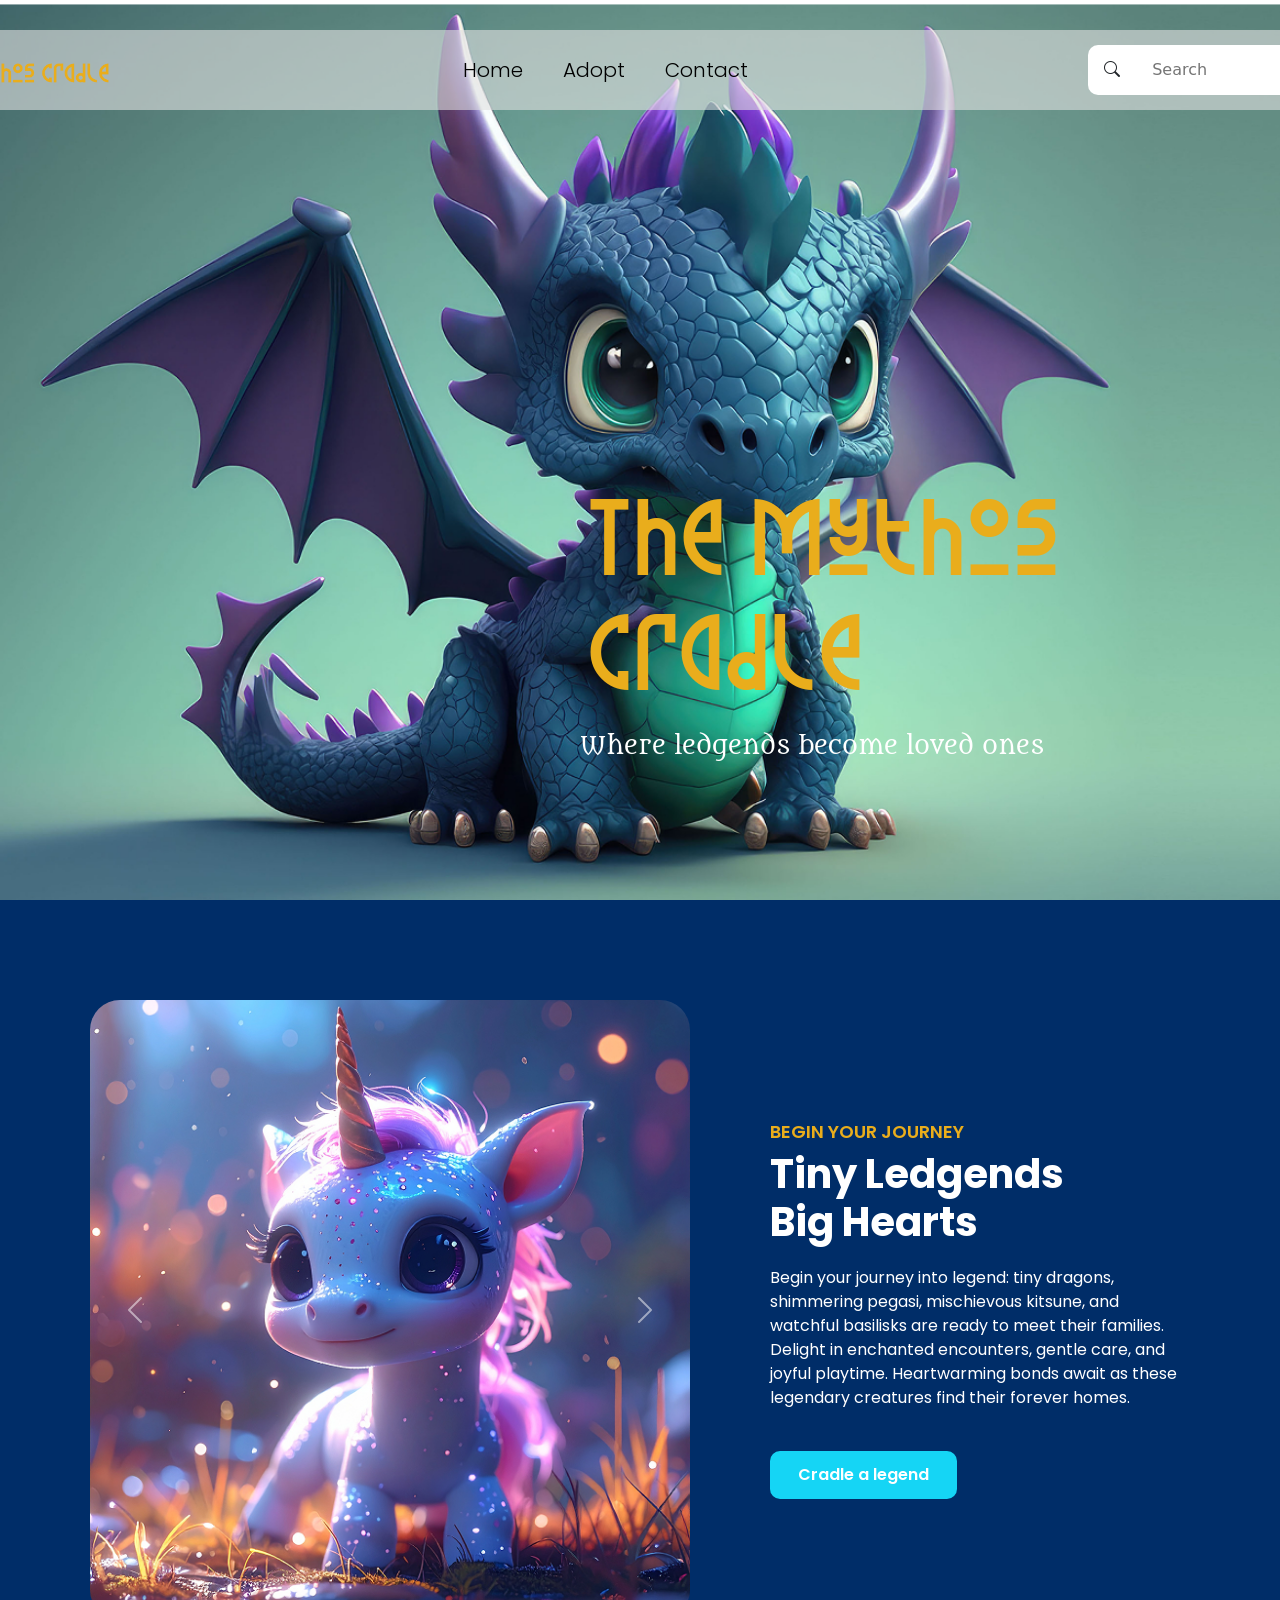
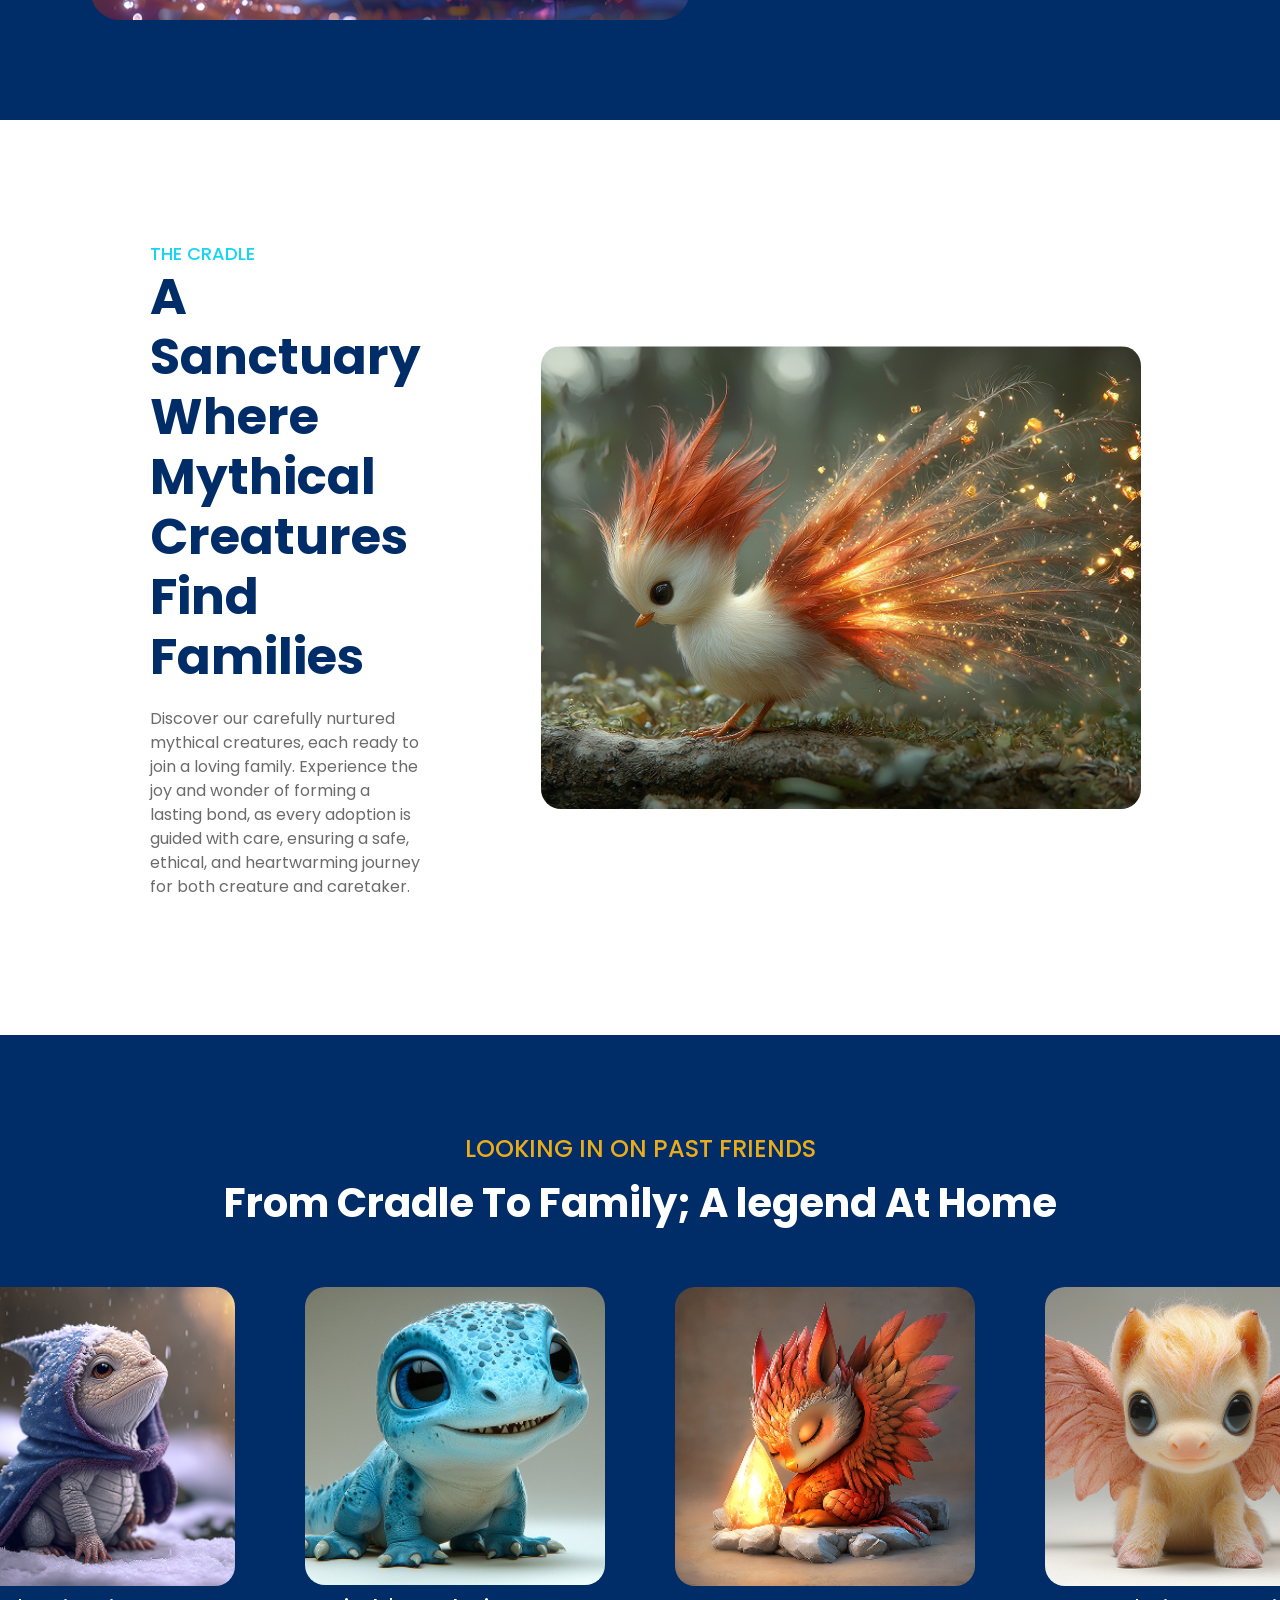
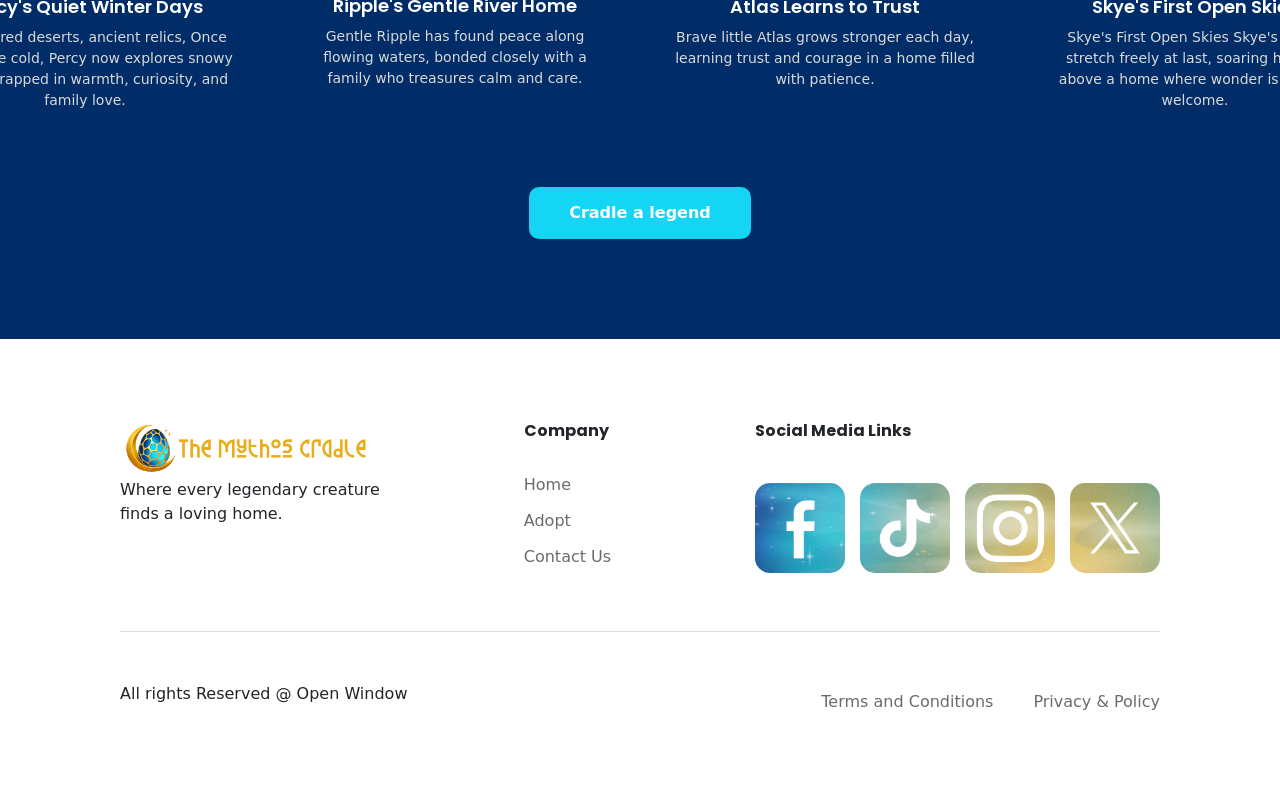
<file: index.html>
<!DOCTYPE html>
<html lang="en">
<head>
    <meta charset="UTF-8">
    <meta http-equiv="X-UA-Compatible" content="IE-edge">
    <meta name="viewport" content="width-device-width, initial-scale-1.0">
    <meta name="keywords" content="template, initial setup, html, css, links, futureUse ">
    <meta name="author" content="Danya van Meyeren 261140">

    <title>HTML Template</title>

    <link rel="stylesheet" href="css/main.css">

<link rel="preconnect" href="https://fonts.googleapis.com">
<link rel="preconnect" href="https://fonts.gstatic.com" crossorigin>
<link href="https://fonts.googleapis.com/css2?family=Montserrat:ital,wght@0,100..900;1,100..900&family=Poppins:ital,wght@0,100;0,200;0,300;0,400;0,500;0,600;0,700;0,800;0,900;1,100;1,200;1,300;1,400;1,500;1,600;1,700;1,800;1,900&display=swap" rel="stylesheet">
<link rel="preconnect" href="https://fonts.googleapis.com">
<link rel="preconnect" href="https://fonts.gstatic.com" crossorigin>
<link href="https://fonts.googleapis.com/css2?family=Metamorphous&display=swap" rel="stylesheet">

<link href="https://cdn.jsdelivr.net/npm/bootstrap@5.3.3/dist/css/bootstrap.min.css" rel="stylesheet">

<link rel="stylesheet" href="https://cdn.jsdelivr.net/npm/bootstrap-icons@1.11.3/font/bootstrap-icons.min.css">

</head>
<body>

    <header>
        <nav class="mainNavbar">
            <div class="logo">
                <img src="assets/img/img/logo.png" alt="The Mythos Cradle">
            </div>
            <div class="mainNavLinks">
                <a href="#">Home</a>
                <a href="pages/about.html">Adopt</a>
                <a href="pages/contact.html">Contact</a>
            </div>
        
            <div class="mainSearchBar">
                <i class="bi bi-search"></i>
                <input type="text" id="searchInput" placeholder="Search">

                <div id="basketButton" class="basket" data-bs-toggle="modal" data-bs-toggle="#cartModal">
                    <i class="bi bi-basket3"></i>
                    <span id="cartCount">0</span>
                </div>
            </div>
        </nav>
    </header>

    <section class="hero">
        <div class="heroText">
            <h1>The Mythos Cradle</h1>
            <p>Where ledgends become loved ones</p>
        </div>
    </section>

    <section class="journey">

        <div class="journeyImage">
            <div id="journeyCarousel" class="carousel slide" data-bs-ride="true">
                
                <div class="carousel-inner">
                    <div class="carousel-item active">
                        <img src="assets/img/img/imageSlider1.png"  alt="Img1">
                    </div>

                    <div class="carousel-item">
                        <img src="assets/img/img/adopt4.png" alt="Img2">
                    </div>

                    <div class="carousel-item">
                        <img src="assets/img/img/adopt3.png" alt="Img3">
                    </div>
                </div>

                <button class="carousel-control-prev" type="button" data-bs-target="#journeyCarousel" data-bs-slide="prev">
                    <span class="carousel-control-prev-icon" aria-hidden="true"></span><span class="visually-hidden">Previous</span>
                </button>

                <button class="carousel-control-next" type="button" data-bs-target="#journeyCarousel" data-bs-slide="next">
                    <span class="carousel-control-next-icon" aria-hidden="true"></span><span class="visually-hidden">Next</span>
                </button>
            </div>
        </div>
  
        <div class="journeyText">
            <h3>BEGIN YOUR JOURNEY</h3>
            <h2>Tiny Ledgends<br>Big Hearts</h2>
            <p>Begin your journey into legend: tiny dragons, shimmering pegasi, mischievous kitsune, and watchful basilisks are ready to meet their families. Delight in enchanted encounters, gentle care, and joyful playtime. Heartwarming bonds await as these legendary creatures find their forever homes.</p>

            <button class="cradleButton" id="cradleButton">
                Cradle a legend
            </button>
            
        </div>
    </section>

    <section class="sanctuary">
        <div class="sanctuaryText">
            <h4>THE CRADLE</h4>
            <h2>A Sanctuary Where Mythical Creatures Find Families</h2>
            <P>Discover our carefully nurtured mythical creatures, each ready to join a loving family. Experience the joy and wonder of forming a lasting bond, as every adoption is guided with care, ensuring a safe, ethical, and heartwarming journey for both creature and caretaker.</P>
        </div>
        <div class="sanctuaryImage">
            <img src="assets/img/img/homeImg1.png" alt="Mythical bird">
        </div>
    </section>

    <section class="story">
        <div class="storyHeader">
            <h4>LOOKING IN ON PAST FRIENDS</h4>
            <h2>From Cradle To Family; A legend At Home</h2>
        </div>

        <div class="storyCards">
            <div class="storyCard">
                <img src="assets/img/img/successImg1.png" alt="Img One">
                <h3>Percy's Quiet Winter Days</h3>
                <p>Explore red deserts, ancient relics, Once shy in the cold, Percy now explores snowy peaks wrapped in warmth, curiosity, and family love.</p>
            </div>

            <div class="storyCard">
                <img src="assets/img/img/successImg2.png" alt="Img Two">
                <h3>Ripple's Gentle River Home</h3>
                <p>Gentle Ripple has found peace along flowing waters, bonded closely with a family who treasures calm and care.</p>
            </div>

            <div class="storyCard">
                <img src="assets/img/img/successImg3.png" alt="Img Three">
                <h3>Atlas Learns to Trust</h3>
                <p>Brave little Atlas grows stronger each day, learning trust and courage in a home filled with patience.</p>
            </div>

            <div class="storyCard">
                <img src="assets/img/img/successImg4.png" alt="Img Four">
                <h3>Skye's First Open Skies</h3>
                <p>Skye's First Open Skies Skye's wings stretch freely at last, soaring happily above a home where wonder is always welcome.</p>
            </div>
        </div>

        <button class="legendButton" id="legendButton">
            Cradle a legend
        </button>
    </section>

    <footer class="mainFooter">
        <div class="footerTop">

            <div class="footerCenter">
                <img src="assets/img/img/logo.png" alt="logo">
                <p>Where every legendary creature<br>finds a loving home.</p>
            </div>

            <div class="footerCenter">
                <h3>Company</h3>
                <a href="#">Home</a>
                <a href="pages/about.html">Adopt</a>
                <a href="pages/contact.html">Contact Us</a>
            </div>

            <div class="footerRight">
                <h3>Social Media Links</h3>

                <div class="socialIcons">
                    <a href="https://www.facebook.com/theopenwindow/" target="_blank"><img src="assets/img/img/sm1.png"></a>
                    <a href="https://www.tiktok.com/@open_window_?is_from_webapp=1&sender_device=pc" target="_blank"><img src="assets/img/img/sm2.png"></a>
                    <a href="https://share.google/h3SC1bzwilrjQ0MOQ" target="_blank"><img src="assets/img/img/sm3.png"></a>
                    <a href="https://share.google/AF4pCIvGkzk5pntyE" target="_blank"><img src="assets/img/img/sm4.png"></a>
                </div>
            </div>
        </div>

        <div class="footerLine"></div>

        <div class="footerBottom">
            <p>All rights Reserved @ Open Window</p>

            <div class="footerLinks">
                <a href="#">Terms and Conditions</a>
                <a href="#">Privacy & Policy</a>
            </div>
        </div>
    </footer>

    <div class="modal fade" id="cartModal" tabindex="-1">
        <div class="modal-dialog modal-fullscreen">
            <div class="modal-content cartModalContent">


                <div class="modal-header">
                    <h1 class="modal-title">Chosen Companions</h1>
                    <button type="button" class="btn-close" data-bs-dismiss="modal"></button>
                </div>

                <div class="modal-body">
                    <div id="cartItems"></div>
                    <p id="cartTotal">Total: R 0.00</p>
                </div>
               
               
                <div class="modal-footer">
                    <button
                    type="button"
                    class="btn btn-secondary"
                    data-bs-dismiss="modal">
                    Continue Searching
                    </button>

                    <a href="../index.html">
                    <button class="btn btn-warning">
                    Finish Adoption
                    </button>
                    </a>
                    </div>
                </div>
            </div>
        </div>

    <script src="https://cdn.jsdelivr.net/npm/bootstrap@5.3.3/dist/js/bootstrap.bundle.min.js"></script>
    <script src="https://cdn.jsdelivr.net/npm/bootstrap@5.3.3/dist/js/bootstrap.bundle.min.js"></script>
    <script src="js/script.js"></script>
</body>
</html>
</file>
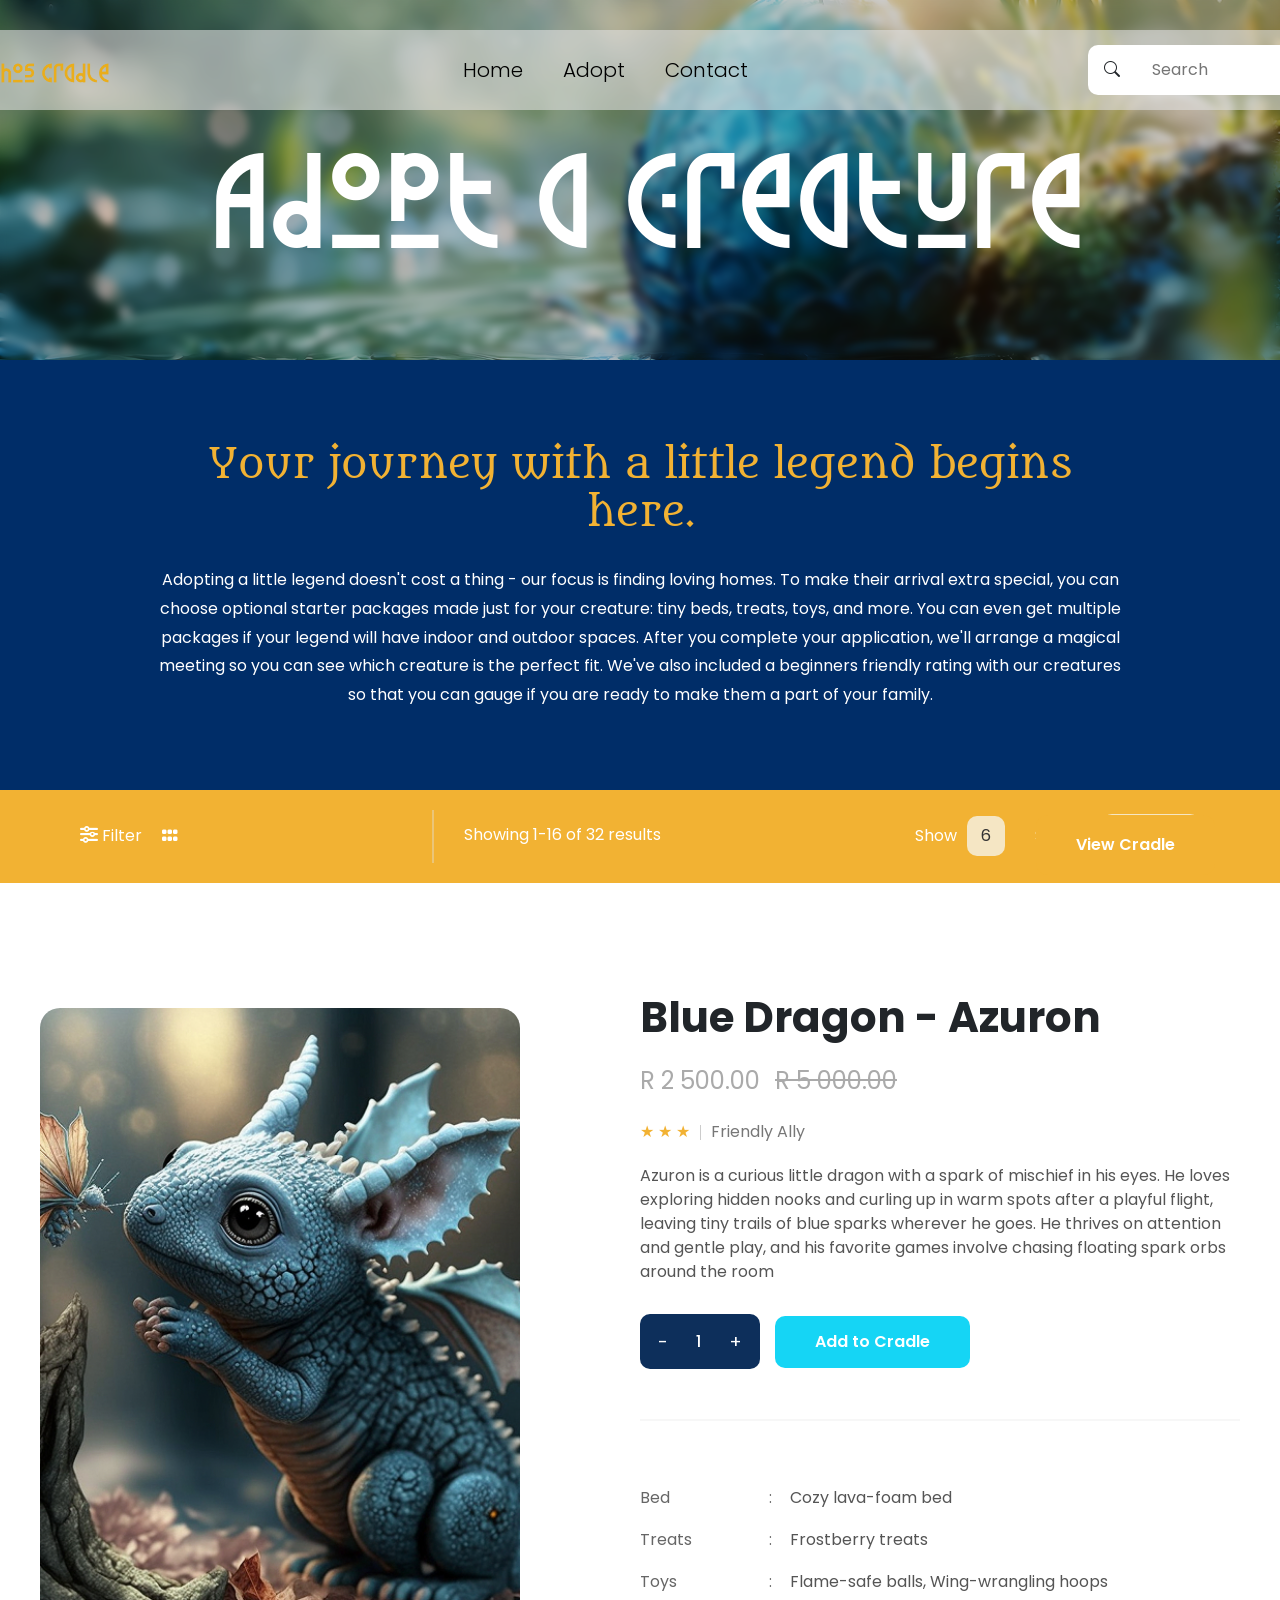
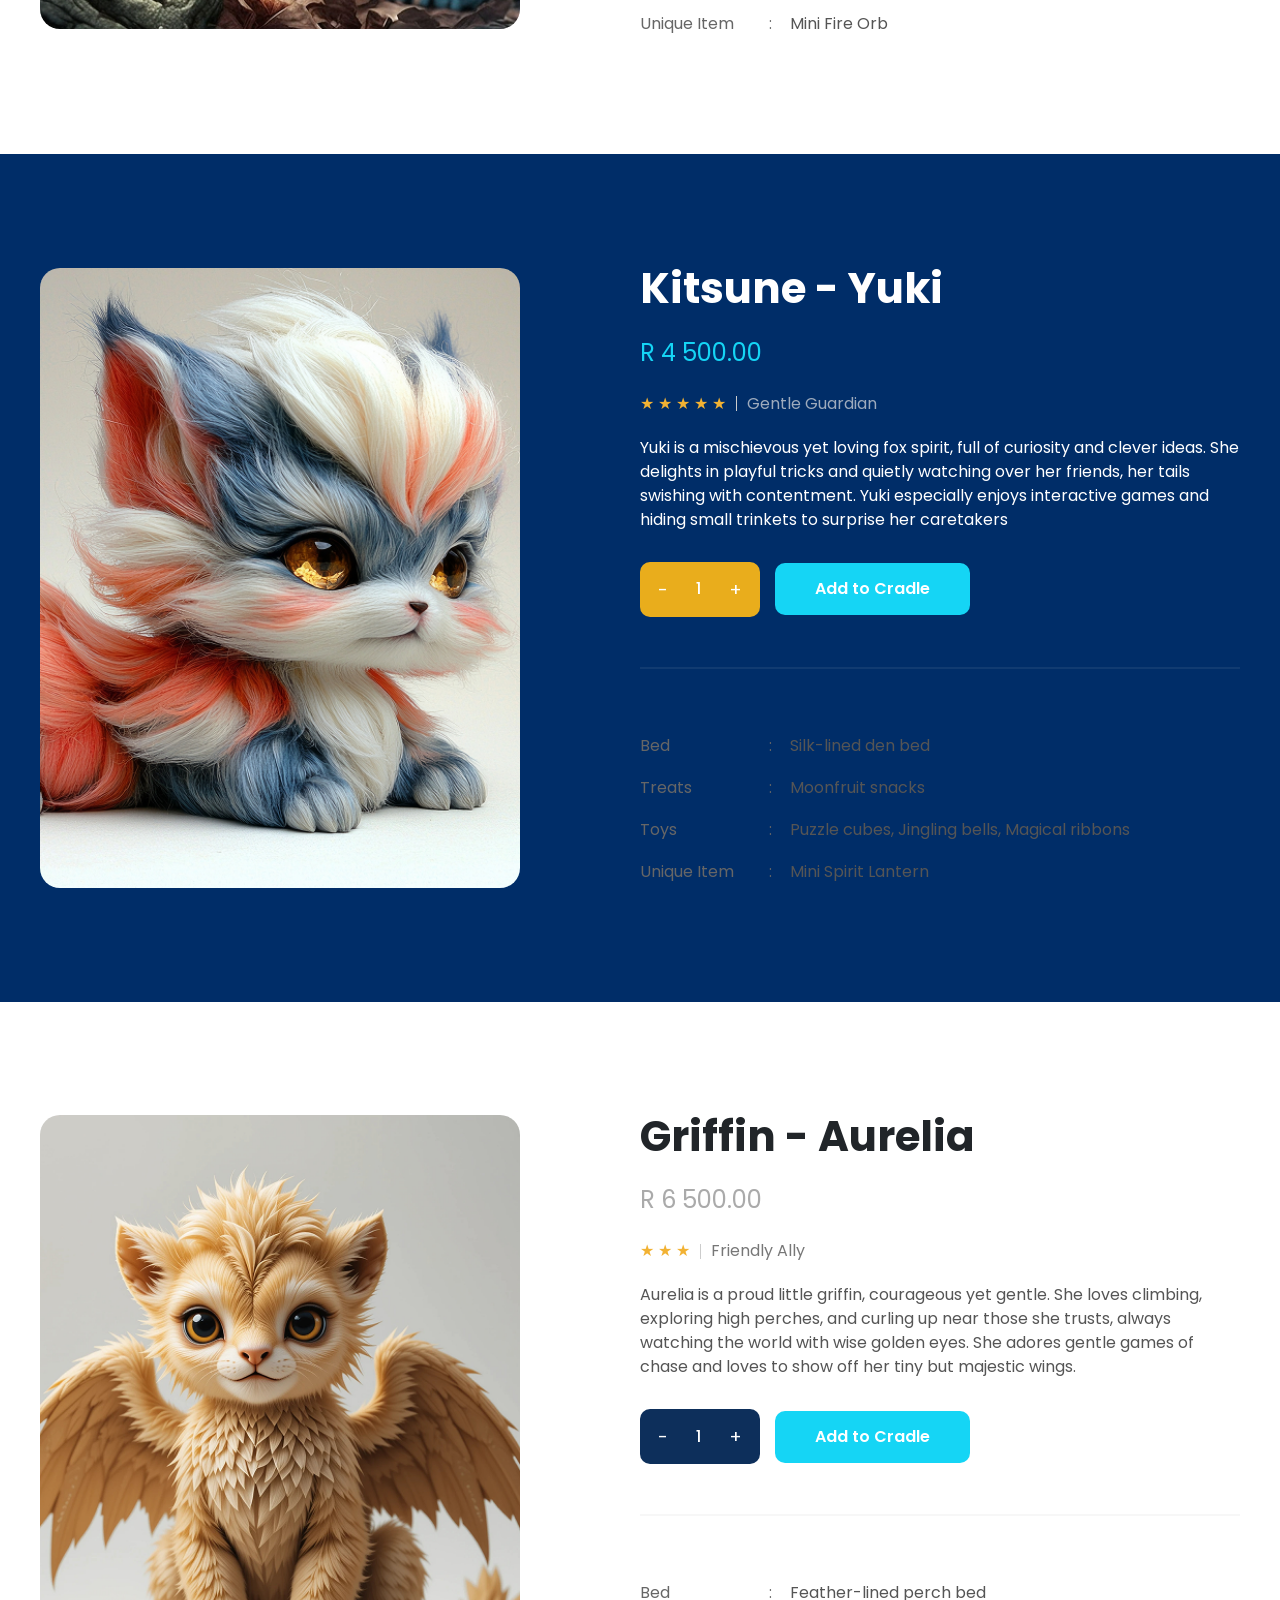
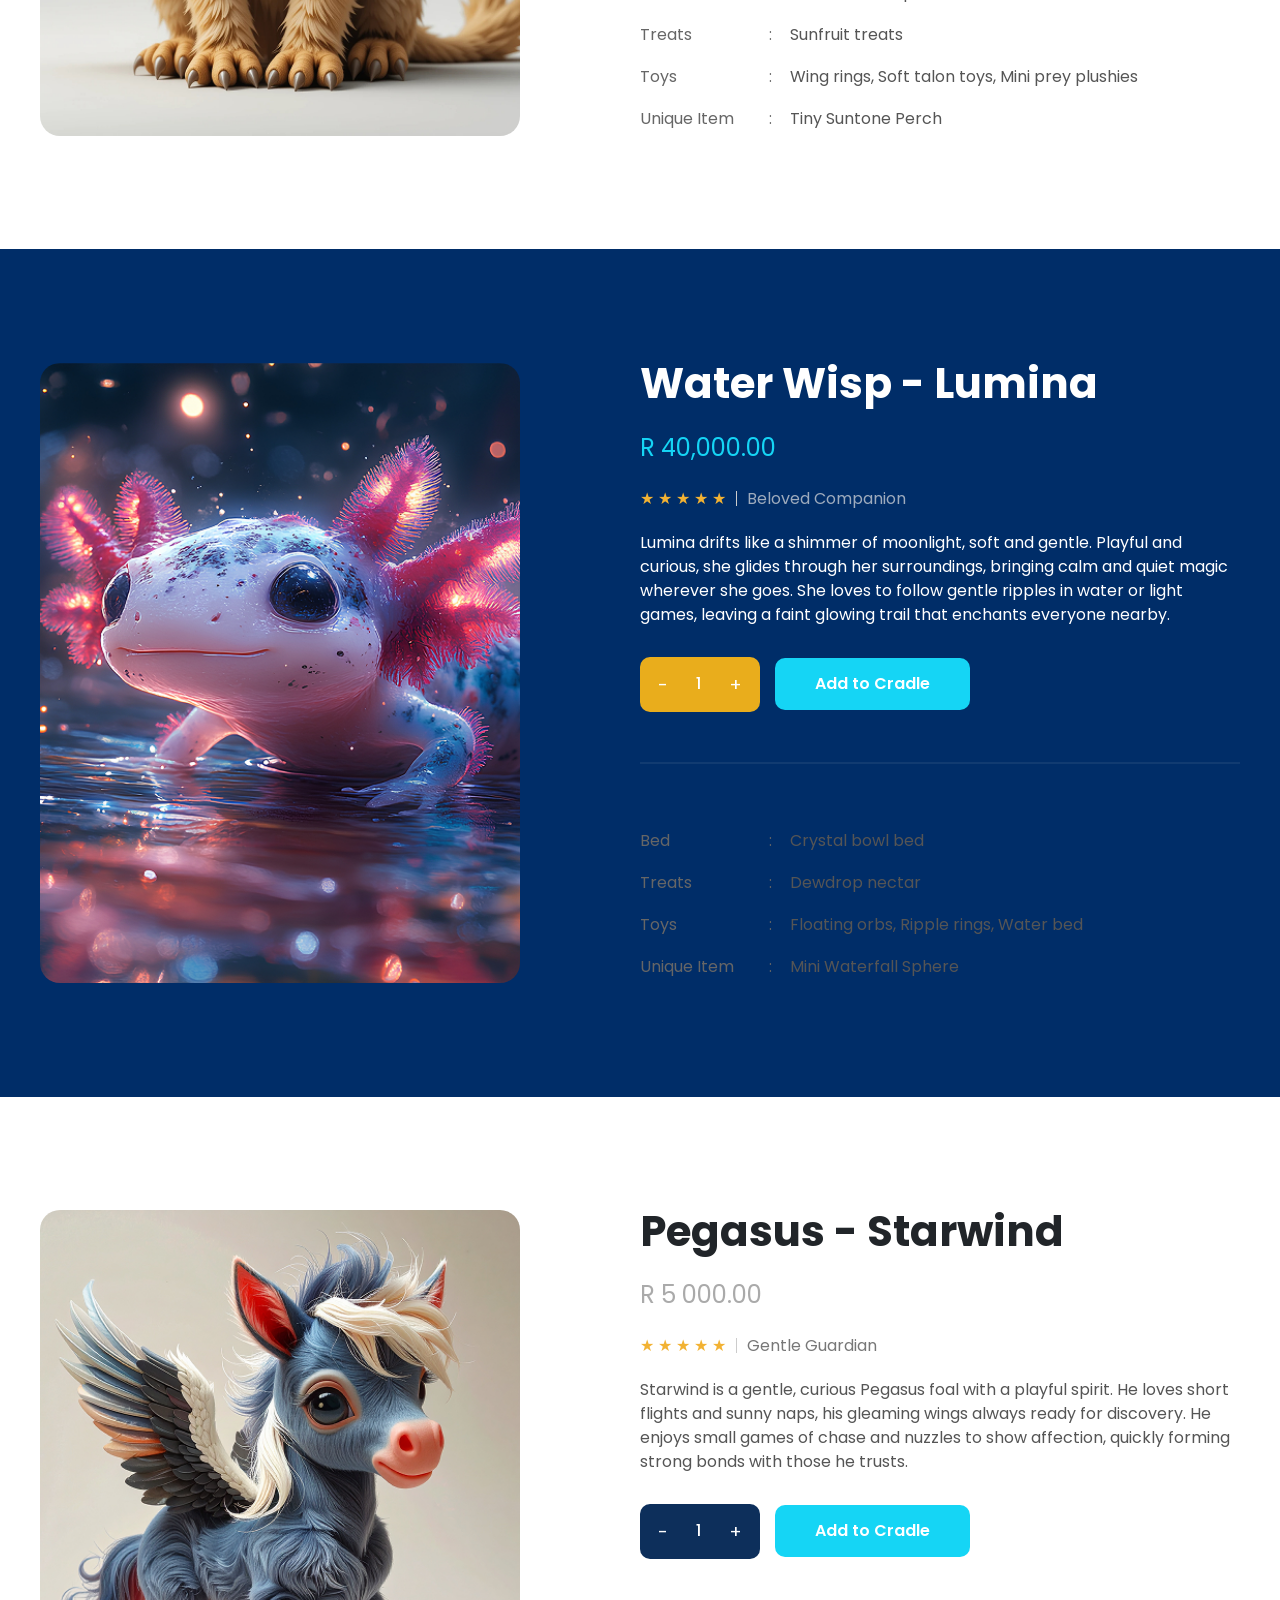
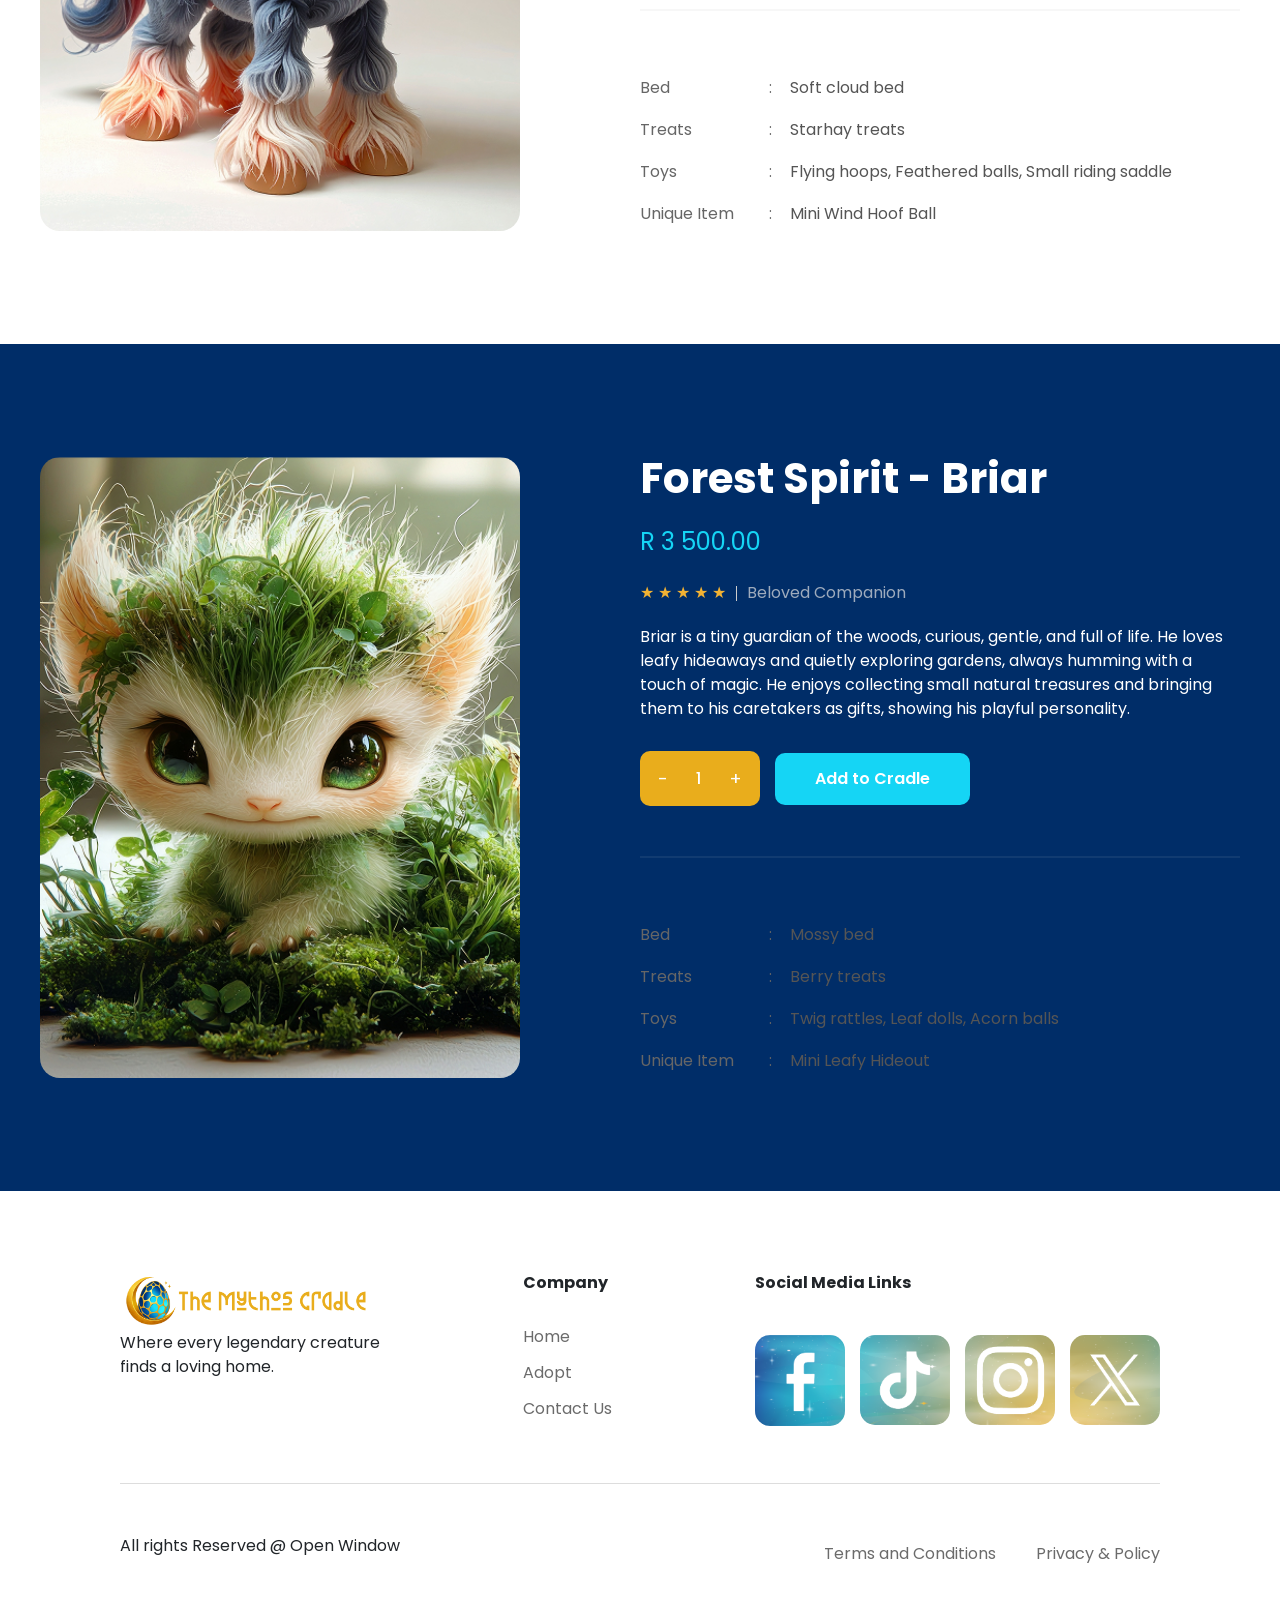
<file: pages/about.html>
<!DOCTYPE html>
<html lang="en">
<head>
    <meta charset="UTF-8">
    <meta http-equiv="X-UA-Compatible" content="IE-edge">
    <meta name="viewport" content="width-device-width, initial-scale-1.0">
    <meta name="keywords" content="template, initial setup, html, css, links, futureUse ">
    <meta name="author" content="Danya van Meyeren 261140">

    <title>HTML Template</title>

<link rel="preconnect" href="https://fonts.googleapis.com">
<link rel="preconnect" href="https://fonts.gstatic.com" crossorigin>
<link href="https://fonts.googleapis.com/css2?family=Montserrat:ital,wght@0,100..900;1,100..900&family=Poppins:ital,wght@0,100;0,200;0,300;0,400;0,500;0,600;0,700;0,800;0,900;1,100;1,200;1,300;1,400;1,500;1,600;1,700;1,800;1,900&display=swap" rel="stylesheet">
<link rel="preconnect" href="https://fonts.googleapis.com">
<link rel="preconnect" href="https://fonts.gstatic.com" crossorigin>
<link href="https://fonts.googleapis.com/css2?family=Metamorphous&display=swap" rel="stylesheet">

<link rel="stylesheet" href="https://cdnjs.cloudflare.com/ajax/libs/font-awesome/6.5.0/css/all.min.css">
<link rel="stylesheet" href="https://cdn.jsdelivr.net/npm/bootstrap-icons@1.11.3/font/bootstrap-icons.min.css">

<link href="https://cdn.jsdelivr.net/npm/bootstrap@5.3.3/dist/css/bootstrap.min.css" rel="stylesheet">
<link rel="stylesheet" href="../css/main.css">


</head>
<body>

    <header>
        <nav class="mainNavbar">
            <div class="logo">
                <img src="../assets/img/img/logo.png" alt="The Mythos Cradle">
            </div>
            <div class="mainNavLinks">
                <a href="../index.html">Home</a>
                <a href="#">Adopt</a>
                <a href="./contact.html">Contact</a>
            </div>
        
            <div class="mainSearchBar">
                <i class="bi bi-search"></i>
                <input type="text" id="searchInput" placeholder="Search">

                <div id="basketButton" class="basket" data-bs-toggle="modal" data-bs-toggle="#cartModal">
                    <i class="bi bi-basket3"></i>
                    <span id="cartCount">0</span>
                </div>
            </div>
        </nav>
    </header>

    <section class="adoptHero">
        <h1>Adopt a creature</h1>
    </section>

    <section class="adoptIntro">
        <h2>Your journey with a little legend begins here.</h2>
        <p>Adopting a little legend doesn't cost a thing - our focus is finding loving homes. To make their arrival extra special, you can choose optional starter packages made just for your creature: tiny beds, treats, toys, and more. You can even get multiple packages if your legend will have indoor and outdoor spaces. After you complete your application, we'll arrange a magical meeting so you can see which creature is the perfect fit. We've also included a beginners friendly rating with our creatures so that you can gauge if you are ready to make them a part of your family.</p>
    </section>

    <section class="filterBar">

        <div class="filterLeft">
            <span><i class="fa-solid fa-sliders"></i> Filter</span>
            <i class="fa-solid fa-grip"></i>
        </div>

        <div class="filterCenter">
            <p>Showing 1-16 of 32 results</p>
        </div>

        <div class="filterRight">
            <div class="showBox">
                <span>Show</span>
                <div class="number">6</div>
            </div>

            <div class="sortBox">
                <span>Sort by</span>
                <div class="dropdown">Default</div>
            </div>
        </div>
    </section>

    <section class="productSection">

        <div class="productContainer">

                <div class="productImage">
                    <img src="../assets/img/img/adopt1.png" alt="Blue Dragon">
                </div>

                <div class="productInfo">
                    <h1>Blue Dragon - Azuron</h1>

                <div class="priceRow">
                    <span class="price">R 2 500.00</span>
                    <span class="oldPrice">R 5 000.00</span>
                </div>

                <div class="ratingRow">
                    <span class="stars">★ ★ ★    </span>
                    <span class="divider"></span>
                    <span class="tag">Friendly Ally</span>
                </div>

                <p class="description">Azuron is a curious little dragon with a spark of mischief in his eyes. He loves exploring hidden nooks and curling up in warm spots after a playful flight, leaving tiny trails of blue sparks wherever he goes. He thrives on attention and gentle play, and his favorite games involve chasing floating spark orbs around the room</p>

                <div class="actionRow">
                    <div class="quantity">
                        <button>-</button>
                        <span>1</span>
                        <button>+</button>
                    </div>

                    <button 
                    class="addButton"
                    data-name="Blue Dragon - Azuron"
                    data-price="2500"
                    data-image= "../assets/img/img/adopt1.png">
                    Add to Cradle
                    </button>
                </div>

                <hr class="dividerLine">

                <div class="extraInfo">
                    <div class="infoRow">
                        <span class="label">Bed</span>
                        <span class="colon">:</span>
                        <span class="value">Cozy lava-foam bed</span>  
                    </div>

                    <div class="infoRow">
                        <span class="label">Treats</span>
                        <span class="colon">:</span>
                        <span class="value">Frostberry treats</span>
                    </div>

                    <div class="infoRow">
                        <span class="label">Toys</span>
                        <span class="colon">:</span>
                        <span class="value">Flame-safe balls, Wing-wrangling hoops</span>
                    </div>

                    <div class="infoRow">
                        <span class="label">Unique Item</span>
                        <span class="colon">:</span>
                        <span class="value">Mini Fire Orb</span>
                    </div>
                </div>
            </div>
        </div>
    </section>

    <section class="productSection kitsune">

        <div class="productContainer">

                <div class="productImage">
                    <img src="../assets/img/img/adopt2.png" alt="Kitsune">
                </div>

                <div class="productInfo">
                    <h1>Kitsune - Yuki</h1>

                <div class="priceRow">
                    <span class="price">R 4 500.00</span>
                </div>

                <div class="ratingRow">
                    <span class="stars">★ ★ ★ ★ ★</span>
                    <span class="divider"></span>
                    <span class="tag">Gentle Guardian</span>
                </div>

                <p class="description">Yuki is a mischievous yet loving fox spirit, full of curiosity and clever ideas. She delights in playful tricks and quietly watching over her friends, her tails swishing with contentment. Yuki especially enjoys interactive games and hiding small trinkets to surprise her caretakers</p>

                <div class="actionRow">
                    <div class="quantity">
                        <button>-</button>
                        <span>1</span>
                        <button>+</button>
                    </div>

                     <button 
                    class="addButton"
                    data-name="Kitsune - Yuki"
                    data-price="4500"
                    data-image= "../assets/img/img/adopt2.png">
                    Add to Cradle
                    </button>
                </div>

                <hr class="dividerLine">

                <div class="extraInfo">
                     <div class="infoRow">
                        <span class="label">Bed</span>
                        <span class="colon">:</span>
                        <span class="value">Silk-lined den bed</span>  
                    </div>

                    <div class="infoRow">
                        <span class="label">Treats</span>
                        <span class="colon">:</span>
                        <span class="value">Moonfruit snacks</span>
                    </div>

                    <div class="infoRow">
                        <span class="label">Toys</span>
                        <span class="colon">:</span>
                        <span class="value">Puzzle cubes, Jingling bells, Magical ribbons</span>
                    </div>

                    <div class="infoRow">
                        <span class="label">Unique Item</span>
                        <span class="colon">:</span>
                        <span class="value">Mini Spirit Lantern</span>
                    </div>
                </div>
            </div>
        </div>
    </section>

    <section class="productSection griffin">

        <div class="productContainer">

                <div class="productImage">
                    <img src="../assets/img/img/adopt3.png" alt="Griffin">
                </div>

                <div class="productInfo">
                    <h1>Griffin - Aurelia</h1>

                <div class="priceRow">
                    <span class="price">R 6 500.00</span>
                </div>

                <div class="ratingRow">
                    <span class="stars">★ ★ ★</span>
                    <span class="divider"></span>
                    <span class="tag">Friendly Ally</span>
                </div>

                <p class="description">Aurelia is a proud little griffin, courageous yet gentle. She loves climbing, exploring high perches, and curling up near those she trusts, always watching the world with wise golden eyes. She adores gentle games of chase and loves to show off her tiny but majestic wings.</p>

                <div class="actionRow">
                    <div class="quantity">
                        <button>-</button>
                        <span>1</span>
                        <button>+</button>
                    </div>

                    <button 
                    class="addButton"
                    data-name="Griffin - Aurelia"
                    data-price="6500"
                    data-image= "../assets/img/img/adopt3.png">
                    Add to Cradle
                    </button>
                </div>

                <hr class="dividerLine">

                <div class="extraInfo">
                     <div class="infoRow">
                        <span class="label">Bed</span>
                        <span class="colon">:</span>
                        <span class="value">Feather-lined perch bed</span>  
                    </div>

                    <div class="infoRow">
                        <span class="label">Treats</span>
                        <span class="colon">:</span>
                        <span class="value">Sunfruit treats</span>
                    </div>

                    <div class="infoRow">
                        <span class="label">Toys</span>
                        <span class="colon">:</span>
                        <span class="value">Wing rings, Soft talon toys, Mini prey plushies</span>
                    </div>

                    <div class="infoRow">
                        <span class="label">Unique Item</span>
                        <span class="colon">:</span>
                        <span class="value">Tiny Suntone Perch</span>
                    </div>
                </div>
            </div>
        </div>
    </section>


    <section class="productSection wisp">

        <div class="productContainer">

                <div class="productImage">
                    <img src="../assets/img/img/adopt4.png" alt="Wisp">
                </div>

                <div class="productInfo">
                    <h1>Water Wisp - Lumina</h1>

                <div class="priceRow">
                    <span class="price">R 40,000.00</span>
                </div>

                <div class="ratingRow">
                    <span class="stars">★ ★ ★ ★ ★</span>
                    <span class="divider"></span>
                    <span class="tag">Beloved Companion</span>
                </div>

                <p class="description">Lumina drifts like a shimmer of moonlight, soft and gentle. Playful and curious, she glides through her surroundings, bringing calm and quiet magic wherever she goes. She loves to follow gentle ripples in water or light games, leaving a faint glowing trail that enchants everyone nearby.</p>

                <div class="actionRow">
                    <div class="quantity">
                        <button>-</button>
                        <span>1</span>
                        <button>+</button>
                    </div>

                     <button 
                    class="addButton"
                    data-name="Water Wisp - Lumina"
                    data-price="4000000"
                    data-image= "../assets/img/img/adopt4.png">
                    Add to Cradle
                    </button>
                </div>

                <hr class="dividerLine">

                <div class="extraInfo">
                     <div class="infoRow">
                        <span class="label">Bed</span>
                        <span class="colon">:</span>
                        <span class="value">Crystal bowl bed</span>  
                    </div>

                    <div class="infoRow">
                        <span class="label">Treats</span>
                        <span class="colon">:</span>
                        <span class="value">Dewdrop nectar</span>
                    </div>

                    <div class="infoRow">
                        <span class="label">Toys</span>
                        <span class="colon">:</span>
                        <span class="value">Floating orbs, Ripple rings, Water bed</span>
                    </div>

                    <div class="infoRow">
                        <span class="label">Unique Item</span>
                        <span class="colon">:</span>
                        <span class="value">Mini Waterfall Sphere</span>
                    </div>
                </div>
            </div>
        </div>
    </section>

    <section class="productSection pegasus">

        <div class="productContainer">

                <div class="productImage">
                    <img src="../assets/img/img/adopt5.png" alt="Pegasus">
                </div>

                <div class="productInfo">
                    <h1>Pegasus - Starwind</h1>

                <div class="priceRow">
                    <span class="price">R 5 000.00</span>
                </div>

                <div class="ratingRow">
                    <span class="stars">★ ★ ★ ★ ★</span>
                    <span class="divider"></span>
                    <span class="tag">Gentle Guardian</span>
                </div>

                <p class="description">Starwind is a gentle, curious Pegasus foal with a playful spirit. He loves short flights and sunny naps, his gleaming wings always ready for discovery. He enjoys small games of chase and nuzzles to show affection, quickly forming strong bonds with those he trusts.</p>

                <div class="actionRow">
                    <div class="quantity">
                        <button>-</button>
                        <span>1</span>
                        <button>+</button>
                    </div>

                    <button 
                    class="addButton"
                    data-name="Pegasus - Starwind"
                    data-price="50000"
                    data-image= "../assets/img/img/adopt5.png">
                    Add to Cradle
                    </button>
                </div>

                <hr class="dividerLine">

                <div class="extraInfo">
                     <div class="infoRow">
                        <span class="label">Bed</span>
                        <span class="colon">:</span>
                        <span class="value">Soft cloud bed</span>  
                    </div>

                    <div class="infoRow">
                        <span class="label">Treats</span>
                        <span class="colon">:</span>
                        <span class="value">Starhay treats</span>
                    </div>

                    <div class="infoRow">
                        <span class="label">Toys</span>
                        <span class="colon">:</span>
                        <span class="value">Flying hoops, Feathered balls, Small riding saddle</span>
                    </div>

                    <div class="infoRow">
                        <span class="label">Unique Item</span>
                        <span class="colon">:</span>
                        <span class="value">Mini Wind Hoof Ball</span>
                    </div>
                </div>
            </div>
        </div>
    </section>

     <section class="productSection spirit">

        <div class="productContainer">

                <div class="productImage">
                    <img src="../assets/img/img/adopt6.png" alt="Spirit">
                </div>

                <div class="productInfo">
                    <h1>Forest Spirit - Briar</h1>

                <div class="priceRow">
                    <span class="price">R 3 500.00</span>
                </div>

                <div class="ratingRow">
                    <span class="stars">★ ★ ★ ★ ★</span>
                    <span class="divider"></span>
                    <span class="tag">Beloved Companion</span>
                </div>

                <p class="description">Briar is a tiny guardian of the woods, curious, gentle, and full of life. He loves leafy hideaways and quietly exploring gardens, always humming with a touch of magic. He enjoys collecting small natural treasures and bringing them to his caretakers as gifts, showing his playful personality.</p>

                <div class="actionRow">
                    <div class="quantity">
                        <button>-</button>
                        <span>1</span>
                        <button>+</button>
                    </div>

                    <button 
                    class="addButton"
                    data-name="Forest Spirit - Briar"
                    data-price="3500"
                    data-image= "../assets/img/img/adopt6.png">
                    Add to Cradle
                    </button>
                </div>

                <hr class="dividerLine">

                <div class="extraInfo">
                     <div class="infoRow">
                        <span class="label">Bed</span>
                        <span class="colon">:</span>
                        <span class="value">Mossy bed</span>  
                    </div>

                    <div class="infoRow">
                        <span class="label">Treats</span>
                        <span class="colon">:</span>
                        <span class="value">Berry treats</span>
                    </div>

                    <div class="infoRow">
                        <span class="label">Toys</span>
                        <span class="colon">:</span>
                        <span class="value">Twig rattles, Leaf dolls, Acorn balls</span>
                    </div>

                    <div class="infoRow">
                        <span class="label">Unique Item</span>
                        <span class="colon">:</span>
                        <span class="value">Mini Leafy Hideout</span>
                    </div>
                </div>
            </div>
        </div>
    </section>

    <div class="viewCraleWrapper">
                     <a href="#"
                     class="viewCradleBtn"
                     data-bs-toggle="modal"
                     data-bs-target="#cartModal">
                    View Cradle
                    <span class="viewCradleCount" id="viewCradleCount">0</span>
                    </a>
                    </div>


    <div class="modal fade" id="cartModal" tabindex="-1">
        <div class="modal-dialog modal-fullscreen">
            <div class="modal-content cartModalContent">


                <div class="modal-header">
                    <h1 class="modal-title">Chosen Companions</h1>
                    <button type="button" class="btn-close" data-bs-dismiss="modal"></button>
                </div>

                <div class="modal-body">
                    <div id="cartItems"></div>

                </div>
               
               
                <div class="modal-footer">
                    <p id="cartTotal">Total: R 0.00</p>
                    <button
                    type="button"
                    class="btn btn-secondary"
                    data-bs-dismiss="modal">
                    Continue Searching
                    </button>

                    <a href="../index.html">
                    <button class="btn btn-warning">
                    Finish Adoption
                    </button>
                    </a>
                    </div>
                </div>
            </div>
        </div>


    <footer class="mainFooter">
        <div class="footerTop">

            <div class="footerCenter">
                <img src="../assets/img/img/logo.png" alt="logo">
                <p>Where every legendary creature<br>finds a loving home.</p>
            </div>

            <div class="footerCenter">
                <h3>Company</h3>
                <a href="../index.html">Home</a>
                <a href="#">Adopt</a>
                <a href="./contact.html">Contact Us</a>
            </div>

            <div class="footerRight">
                <h3>Social Media Links</h3>

                <div class="socialIcons">
                    <a href="https://www.facebook.com/theopenwindow/" target="_blank"><img src="../assets/img/img/sm1.png"></a>
                    <a href="https://www.tiktok.com/@open_window_?is_from_webapp=1&sender_device=pc" target="_blank"><img src="../assets/img/img/sm2.png"></a>
                    <a href="https://share.google/h3SC1bzwilrjQ0MOQ" target="_blank"><img src="../assets/img/img/sm3.png"></a>
                    <a href="https://share.google/AF4pCIvGkzk5pntyE" target="_blank"><img src="../assets/img/img/sm4.png"></a>
                </div>
            </div>
        </div>

        <div class="footerLine"></div>

        <div class="footerBottom">
            <p>All rights Reserved @ Open Window</p>

            <div class="footerLinks">
                <a href="#">Terms and Conditions</a>
                <a href="#">Privacy & Policy</a>
            </div>
        </div>
    </footer>



<script src="https://cdn.jsdelivr.net/npm/bootstrap@5.3.3/dist/js/bootstrap.bundle.min.js"></script>

<script src="../js/script.js"></script>
</body>
</html>
</file>
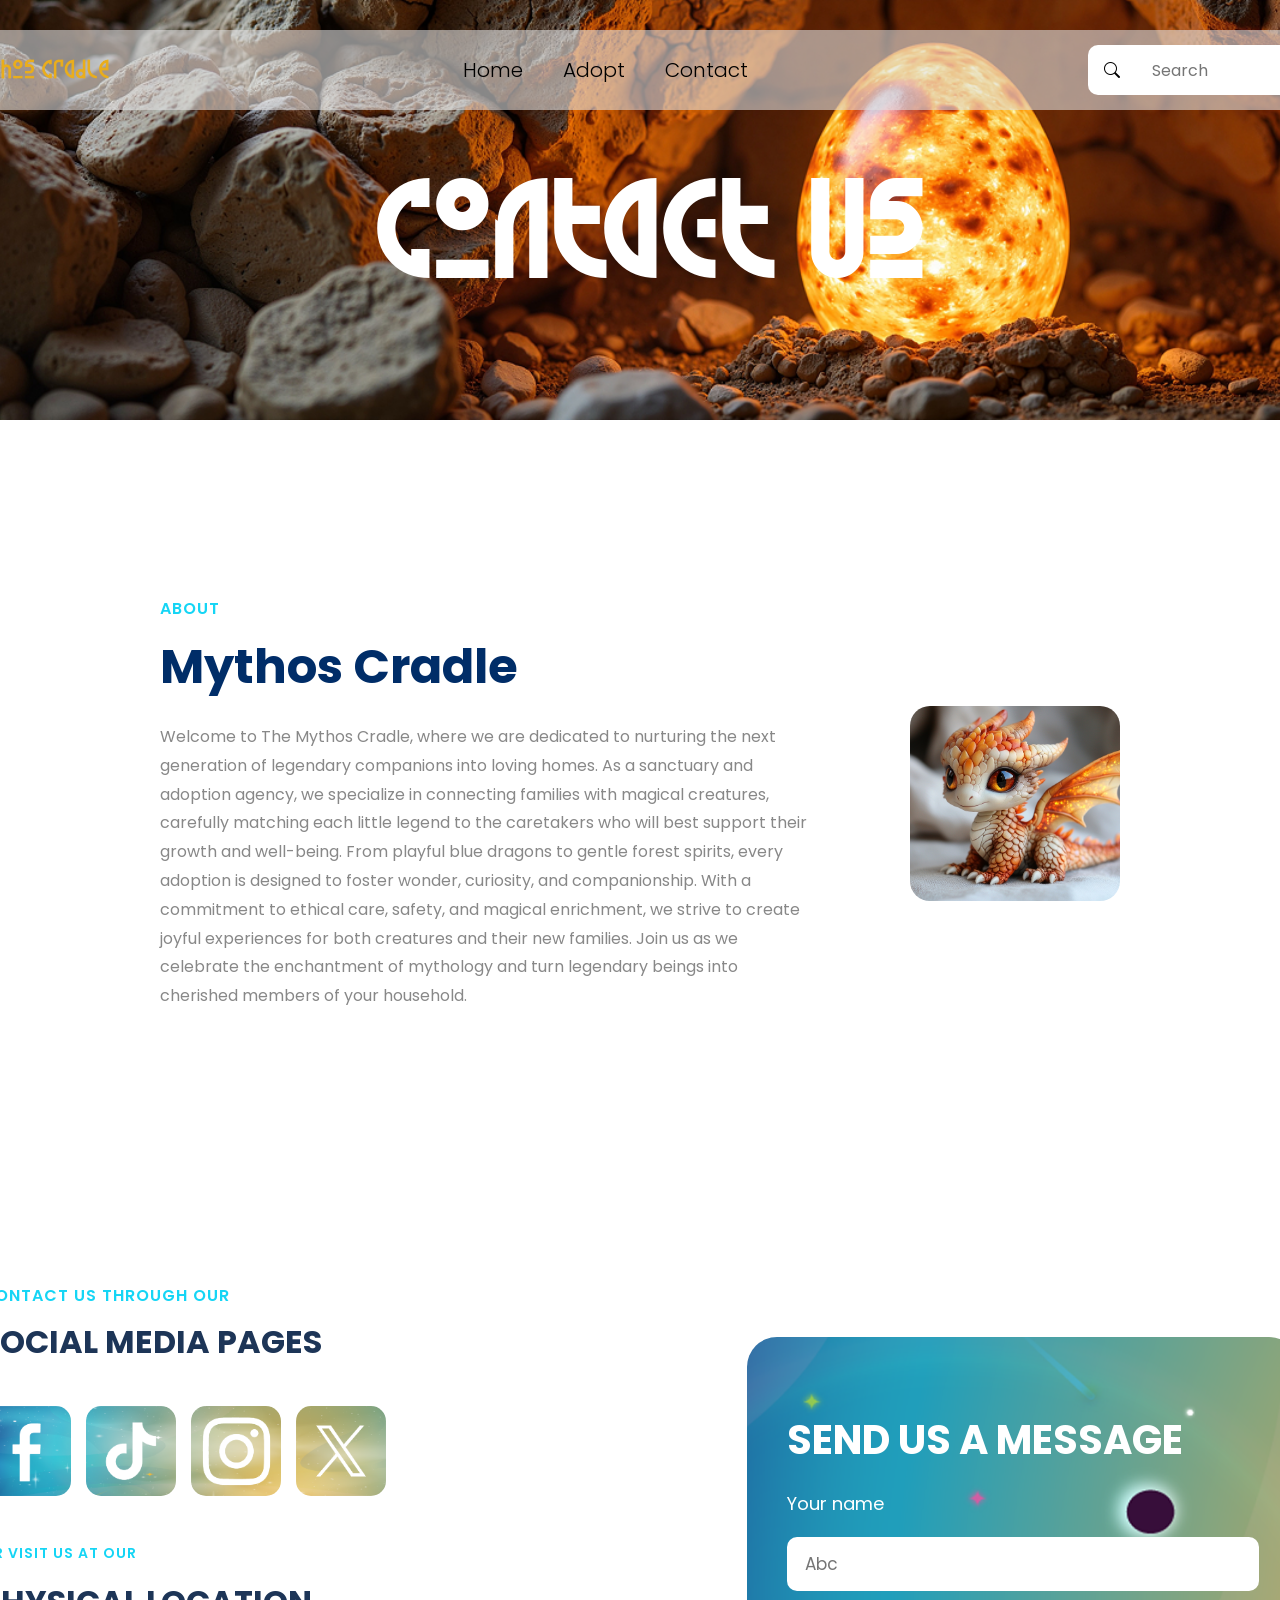
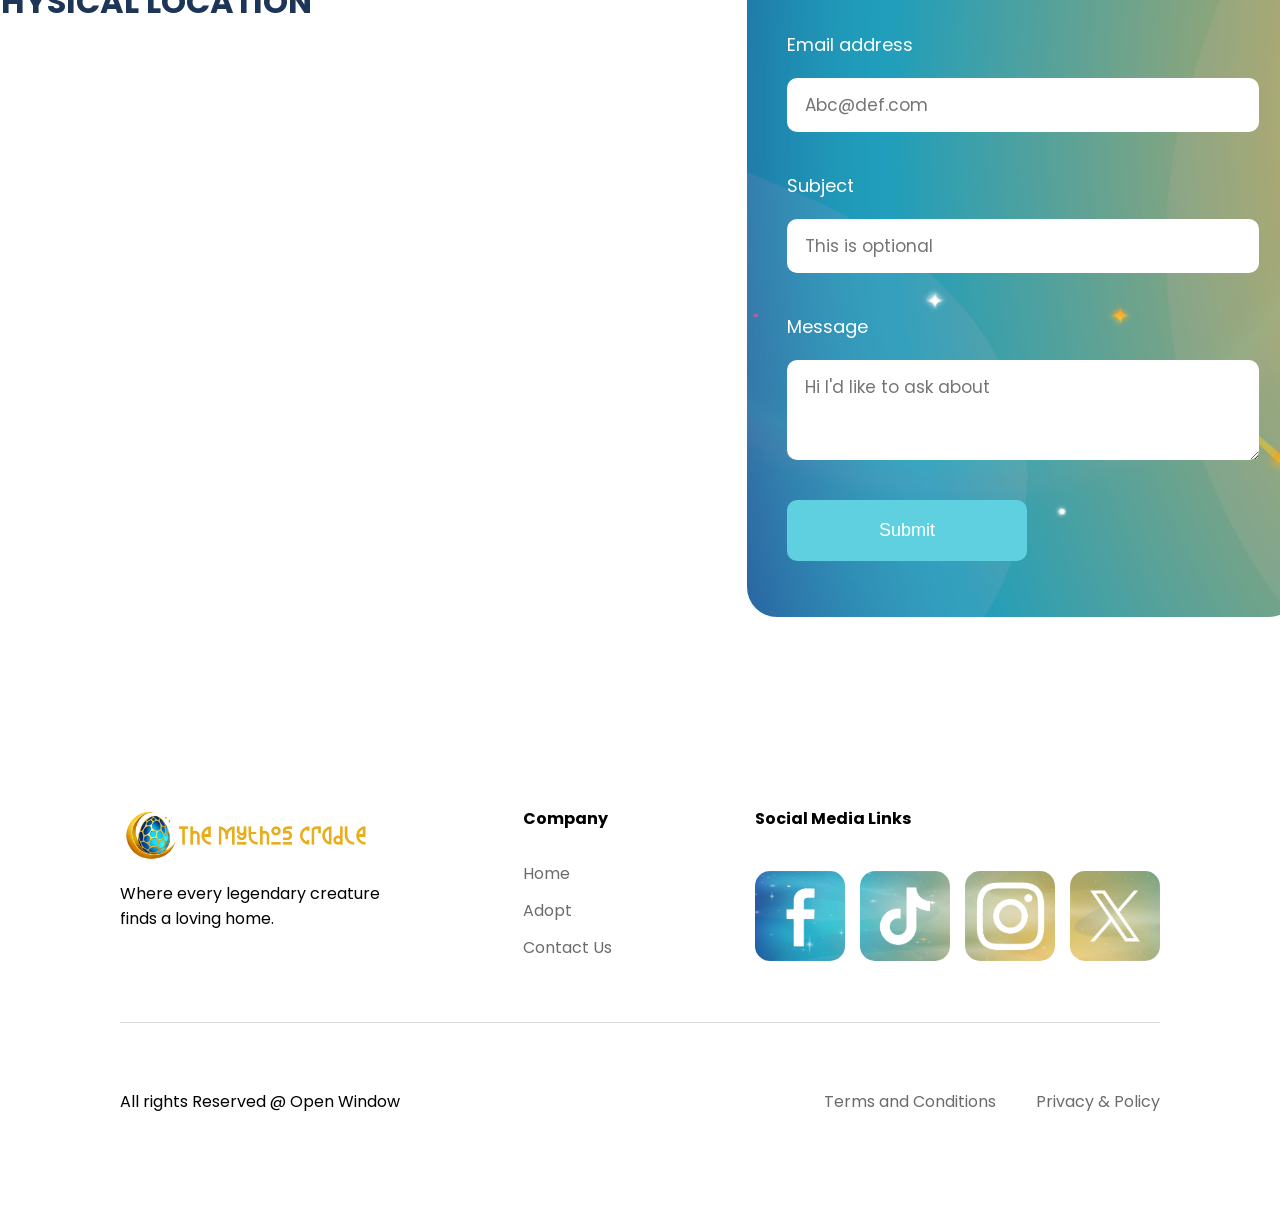
<file: pages/contact.html>
<!DOCTYPE html>
<html lang="en">
<head>
    <meta charset="UTF-8">
    <meta http-equiv="X-UA-Compatible" content="IE-edge">
    <meta name="viewport" content="width-device-width, initial-scale-1.0">
    <meta name="keywords" content="template, initial setup, html, css, links, futureUse ">
    <meta name="author" content="Danya van Meyeren 261140">

    <title>HTML Template</title>


<link rel="preconnect" href="https://fonts.googleapis.com">
<link rel="preconnect" href="https://fonts.gstatic.com" crossorigin>
<link href="https://fonts.googleapis.com/css2?family=Montserrat:ital,wght@0,100..900;1,100..900&family=Poppins:ital,wght@0,100;0,200;0,300;0,400;0,500;0,600;0,700;0,800;0,900;1,100;1,200;1,300;1,400;1,500;1,600;1,700;1,800;1,900&display=swap" rel="stylesheet">
<link rel="preconnect" href="https://fonts.googleapis.com">
<link rel="preconnect" href="https://fonts.gstatic.com" crossorigin>
<link href="https://fonts.googleapis.com/css2?family=Metamorphous&display=swap" rel="stylesheet">

<link rel="stylesheet" href="https://cdnjs.cloudflare.com/ajax/libs/font-awesome/6.5.0/css/all.min.css">

<link rel="stylesheet" href="https://cdn.jsdelivr.net/npm/bootstrap-icons@1.11.3/font/bootstrap-icons.min.css">

<link rel="stylesheet" href="../css/main.css">

</head>
<body>


    <header>
        <nav class="mainNavbar">
            <div class="logo">
                <img src="../assets/img/img/logo.png" alt="The Mythos Cradle">
            </div>
            <div class="mainNavLinks">
                <a href="../index.html">Home</a>
                <a href="./about.html">Adopt</a>
                <a href="#">Contact</a>
            </div>
        
            <div class="mainSearchBar">
                <i class="bi bi-search"></i>
                <input type="text" id="searchInput" placeholder="Search">

                <div id="basketButton" class="basket" data-bs-toggle="modal" data-bs-target="#cartModal">
                    <i class="bi bi-basket3"></i>
                    <span id="cartCount">0</span>
                </div>
            </div>
        </nav>
    </header>

    <section class="contactHero">
        <h1>Contact Us</h1>
    </section>

    <section class="aboutSection">
        <div class="aboutContainer">

            <div class="abouttEXT">
                <p class="contactLabel">ABOUT</p>
                <h2>Mythos Cradle</h2>
                <p class="contactDescription">
                    Welcome to The Mythos Cradle, where we are dedicated to nurturing the next generation of legendary companions into loving homes. As a sanctuary and adoption agency, we specialize in connecting families with magical creatures, carefully matching each little legend to the caretakers who will best support their growth and well-being. From playful blue dragons to gentle forest spirits, every adoption is designed to foster wonder, curiosity, and companionship. With a commitment to ethical care, safety, and magical enrichment, we strive to create joyful experiences for both creatures and their new families. Join us as we celebrate the enchantment of mythology and turn legendary beings into cherished members of your household.
                </p>
            </div>

            <div class="aboutImage">
                <img src="../assets/img/img/contactImage 1.png" alt="Dragon">
            </div>
        </div>
    </section>

    <section class="contactSection">
        <div class="contactContainer">

            <div class="contactLeft">
                <p class="contactLabel">CONTACT US THROUGH OUR</p>
                <h2>SOCIAL MEDIA PAGES</h2>

                <div class="socialIcons">
                    <a href="https://www.facebook.com/theopenwindow/" target="_blank"><img src="../assets/img/img/sm1.png"></a>
                    <a href="https://www.tiktok.com/@open_window_?is_from_webapp=1&sender_device=pc" target="_blank"><img src="../assets/img/img/sm2.png"></a>
                    <a href="https://share.google/h3SC1bzwilrjQ0MOQ" target="_blank"><img src="../assets/img/img/sm3.png"></a>
                    <a href="https://share.google/AF4pCIvGkzk5pntyE" target="_blank"><img src="../assets/img/img/sm4.png"></a>
                </div>

                <p class="labelContact spaceTop">OR VISIT US AT OUR</p>
                <h2>PHYSICAL LOCATION</h2>

                <div class="map">
                    <iframe src="https://www.google.com/maps/embed?pb=!1m18!1m12!1m3!1d229988.79508342766!2d28.150988206708718!3d-25.751567188169734!2m3!1f0!2f0!3f0!3m2!1i1024!2i768!4f13.1!3m3!1m2!1s0x1e956608911ce097%3A0x519896b4b6eda40a!2sOpen%20Window%20-%20Centurion!5e0!3m2!1sen!2sza!4v1773837811497!5m2!1sen!2sza" width="100%" height="450" style="border:0;" allowfullscreen="" loading="lazy" referrerpolicy="no-referrer-when-downgrade"></iframe>
                </div>
            </div>

            <div class="contactRight">
                <div class="formCard">

                    <h2>SEND US A MESSAGE</h2>

                    <form id="contactForm" name="contactForm"> 
                        <label>Your name</label>
                        <input type="text" id="userName" placeholder="Abc">

                        <label>Email address</label>
                        <input type="email" placeholder="Abc@def.com">

                        <label>Subject</label>
                        <input type="text" placeholder="This is optional">

                        <label>Message</label>
                        <textarea placeholder="Hi I'd like to ask about"></textarea>

                        <button type="submit">Submit</button>
                    </form>
                </div>
            </div>
        </div>
    </section>

    <footer class="mainFooter">
        <div class="footerTop">

            <div class="footerCenter">
                <img src="../assets/img/img/logo.png" alt="logo">
                <p>Where every legendary creature<br>finds a loving home.</p>
            </div>

            <div class="footerCenter">
                <h3>Company</h3>
                <a href="../index.html">Home</a>
                <a href="./about.html">Adopt</a>
                <a href="#">Contact Us</a>
            </div>

            <div class="footerRight">
                <h3>Social Media Links</h3>

                <div class="socialIcons">
                    <a href="https://www.facebook.com/theopenwindow/" target="_blank"><img src="../assets/img/img/sm1.png"></a>
                    <a href="https://www.tiktok.com/@open_window_?is_from_webapp=1&sender_device=pc" target="_blank"><img src="../assets/img/img/sm2.png"></a>
                    <a href="https://share.google/h3SC1bzwilrjQ0MOQ" target="_blank"><img src="../assets/img/img/sm3.png"></a>
                    <a href="https://share.google/AF4pCIvGkzk5pntyE" target="_blank"><img src="../assets/img/img/sm4.png"></a>
                </div>
            </div>
        </div>

        <div class="footerLine"></div>

        <div class="footerBottom">
            <p>All rights Reserved @ Open Window</p>

            <div class="footerLinks">
                <a href="#">Terms and Conditions</a>
                <a href="#">Privacy & Policy</a>
            </div>
        </div>
    </footer>

    <div id="thankYouPopup" class="thankYouPopup">
        <div class="thankYouBox">
            <button id="closeThankYou" class="closeThankYou">×</button>
            <h2>Message Sent</h2>
            <p id="thankYouText"></p>
        </div>
    </div>

          

    <script src="https://cdn.jsdelivr.net/npm/bootstrap@5.3.3/dist/js/bootstrap.bundle.min.js"></script>

    <script src="../js/script.js"></script>




</body>
</html>
</file>
<file: css/main.css>
body{
    margin: 0;
    font-family: 'Poppins', sans-serif;
}

@font-face {
    font-family: "TitleFont";
    src: url("../assets/fonts/Mythology\ Of\ Egypt.otf") 
}


.hero {
    display: flex;
    justify-content: flex-end;
    align-items: center;

    height: 100vh;
    padding-right: 200px;
    background-image: url("../assets/img/img/homeHeader.png");
    background-size: cover;
    background-repeat: none;
    background-position: left center;
}

.heroText {
    display: flex;
    flex-direction: column;
    align-items: flex-start;
    max-width: 500px;

    position: absolute;
    right: 200px;
    bottom: 120px;

}

.heroText h1{
    font-family: "TitleFont";
    font-size: 96px;
    color: #e9ad1c;
    margin: 0;
}

.heroText p{
    font-family: "Metamorphous", sans-serif;
    font-size: 24px;
    color: #ffffff;
    margin-top: 10px;
}

.journey {
    display: flex;
    justify-content: center;
    align-items: center;
    gap: 80px;
    padding: 100px 80px;
    background-color: #002d68;
}

.journeyImage img{
    width: 750px;
    border-radius: 20px;
}

.journeyText {
    max-width: 450px;
}

.journeyText h3{
    color: #e9ad1c;
    font-family: 'Poppins', sans-serif;
    font-weight: 600;
    font-size: 18px;
}

.journeyText h2{
    font-family: 'Poppins', sans-serif;
    font-weight: 700;
    font-size: 40px;
    color: #ffff;
}

.journeyText p{
    font-family: 'Poppins', sans-serif;
    font-size: 16px;
    color: #ffff;
    margin-top: 20px;
}

.journeyText button{
    margin-top: 25px;
    padding: 12px 28px;
    border: none;
    border-radius: 10px;
    background-color: #15d5f5;
    font-family: 'Poppins', sans-serif;
    color: #ffff;
    font-weight: 600;
    cursor: pointer;
}

.journeyText button:hover{
    background-color: #3bbac9;
}

.sanctuary{
    display: flex;
    align-items: center;
    justify-content: space-between;
    gap: 120px;
    padding: 120px 150px;
    background-color: #ffffff;
    max-width: 1500vh;
    margin: auto;
}

.sanctuaryImage img{
    width: 600px;
    border-radius: 20px;
}


.sanctuaryText h2{
    font-family: 'Poppins', sans-serif;
    font-size: 50px;
    color: #002d68;
    font-weight: 700;
}

.sanctuaryText p{
    font-family: 'Poppins',sans-serif;
    font-size: 16px;
    margin-top: 20px;
    color: #6b6b6b;
    max-width: 500px;
}

.story{
    background-color: #002d68;
    text-align: center;
    padding: 100px 120px;

}

.storyHeader{
    color: #e9ad1c;
    font-family: 'Poppins', sans-serif;
    font-weight: 600;
    font-size: 18px;
}

.storyCards{
    display: flex;
    justify-content: center;
    gap: 70px;
    margin-top: 60px;
}

.storyCard{
    width: 400px;
    text-align: center;
}

.storyCard img{
    width: 300px;
    border-radius: 20px;
}

.story h2{
    font-family: 'Poppins' sans-serif;
    font-weight: 700;
    font-size: 40px;
    color: #ffffff;
    margin-top: 15px;
    margin-bottom: 60px;
}

.story h3{
    font-family: 'Poppins',sans-serif;
    font-weight: 600;
    font-size: 18px;
    color: #ffff;
    margin-top: 10px;
}

.story p{
    font-family: 'Poppins' sans-serif;
    font-size: 14px;
    color: #d9d9d9;
    margin-top: 10px;
}

.legendButton{
    margin-top: 60px;
    padding: 14px 40px;
    border: none;
    border-radius: 10px;
    background-color: #15d5f5;
    color: #ffff;
    font-family: 'Poppins' sans-serif;
    font-weight: 600;
    cursor: pointer;
}

.legendButton:hover{
    background-color: #3bbac9;
}

.mainFooter{
    background-color: #ffffff;
    padding: 80px 120px;
}

.footerTop{
    display: flex;
    justify-content: space-between;
}

.footerLeft img{
    width: 180px;
}

.footerLeft p{
    font-family: 'Poppins', sans-serif;
    margin-top: 20px;
    color: #6b6b6b;
}

.footerCenter{
    display: flex;
    flex-direction: column;
}

.footerCenter h3{
    font-family: 'Poppins', sans-serif;
    margin-bottom: 30px;
}

.footerCenter img{
    width: 250px;
}
.footerCenter a{
    text-decoration: none;
    color: #6b6b6b;
    margin-bottom: 12px;
}

.footerCenter a:hover{
    color: #15d5f5;
}

.socialIcons{
    display: flex;
    gap: 15px;
    margin-top: 70px;
}

.socialIcons img{
    width: 60px;
    border-radius: 12px;
}

.footerLine{
    height: 1px;
    background-color: #ddd;
    margin: 50px 0;
}

.footerBottom{
    display: flex;
    justify-content: space-between;
    align-items: center;
}

.footerLinks{
    display: flex;
    gap: 40px;
}

.footerLinks a{
    text-decoration: none;
    color: #6b6b6b;
}

.adoptHero{
    position: relative;
    height: 40vh;
    background-image: url("../assets/img/img/adoptHeader.png");
    background-size: cover;
    background-position: 50%;
    display: flex;
    justify-content: center;
    align-items: center;
    padding-top: 60px;
    text-align: center;
}

.adoptHero::before{
    content: "";
    position: absolute;
    inset: 0;
    backdrop-filter: blur(4px);
    background: rgba(0, 0, 0, 0.2);
    z-index: 1;
}

.adoptHero h1{
    position: relative;
    z-index: 2;
    font-family: "TitleFont";
    font-size: 120px;
    color: #ffff;
    text-align: center;
    margin: 0;
}


.adoptIntro{
    background-color: #002d68;
    padding: 80px 150px;
    text-align: center;
}

.adoptIntro h2{
    font-family: 'Metamorphous';
    color: #f2b233;
    font-size: 40px;
    margin-bottom: 30px;
}

.adoptIntro p{
    font-family: 'Poppins', sans-serif;
    color: #ffff;
    line-height: 1.8;
    max-width: 1200px;
    margin: 0 auto;
}

.filterBar{
    background-color: #f2b233;
    display: flex;
    justify-content: space-between;
    align-items: center;
    padding: 20px 80px;
}

.filterLeft{
    display: flex;
    align-items: center;
    gap: 20px;
    color: white;
    font-family: 'Poppins';
}
.filterLeft i{
    font-size: 18px;
}

.filterCenter{
    border-left: 2px solid rgb(225,225,225,0.4);
    padding-left: 30px;
}

.filterCenter p{
    color: white;
    font-family: 'Poppins', sans-serif;
    margin-top: 13px;
}

.filterRight{
    display: flex;
    align-items: center;
    gap: 30px;
}

.showBox{
    display: flex;
    align-items: center;
    gap: 10px;
    color: white;
    font-family: 'Poppins', sans-serif;
}

.number{
    background: #f5e6c4;
    padding: 8px 14px;
    border-radius: 10px;
    color: #333;
}

.sortBox{
    display: flex;
    align-items: center;
    gap: 10px;
    color: white;
    font-family: 'Poppins', sans-serif;
}

.dropdown{
    background: #f5e6c4;
    padding: 10px 20px;
    border-radius: 10px;
    color: #333;
}

.productSection{
    display: flex;
    justify-content: center;
    padding: 80px 0px;
}

.productContainer{
    display: flex;
    align-items: center;
    justify-content: center;
    gap: 120px;
    max-width: 1200px;
    margin: 30px auto;
}

.productImage img{
    width: 480px;
    border-radius: 20px;
}

.productInfo{
    max-width: 600px;
    display: flex;
    flex-direction: column;
    gap: 15px;
}

.productInfo h1{
    font-family: 'Poppins', sans-serif;
    font-size: 42px;
    font-weight: 700;
    margin-bottom: 5px;
}

.priceRow{
    display: flex;
    gap: 15px;
    align-items: center;
    margin-bottom: 6px;
}

.price{
    font-size: 24px;
    color: #aaa;
}

.oldPrice{
    text-decoration: line-through;
    color: #aaa;
    font-size: 24px;
}

.ratingRow{
    display: flex;
    align-items: center;
    gap: 10px;
    margin-bottom: 5px;
}

.stars{
    color: #f2b233;
}

.divider{
    width: 1px;
    height: 15px;
    background-color: #ccc;
}

.dividerLine{
    border: none;
    height: 2px;
    background: #ddd;
    margin: 20px 0;
}

.tag{
    color: #777;
}

.description{
    font-size: 16px;
    margin: 30px 0;
    line-height: 1.5;
    color: #555;
    font-family: 'Poppins', sans-serif;
    margin-top: 0;
    margin-bottom: 15px;
}

.actionRow{
    display: flex;
    align-items: center;
    gap: 15px;
    margin-bottom: 15px;
}

.quantity{
    display: flex;
    align-items: center;
    background-color: #0d2f5b;
    border-radius: 10px;
    overflow: hidden;
}

.quantity button{
    border: none;
    background-color: transparent;
    color: white;
    padding: 14px 18px;
    font-size: 18px;
    cursor: pointer;
}

.quantity span{
    color: white;
    padding: 0 15px;
    font-size: 16px;
    font-weight: 500;
    padding: 0 10px;
}

.addButton{
    background-color: #15d5f5;
    color: white;
    border: none;
    padding: 14px 40px;
    border-radius: 10px;
    font-family: 'Poppins',sans-serif;
    font-size: 16px;
    font-weight: 600;
    cursor: pointer;
}

.addButton:hover{
    background-color: #3bbac9;
}



.extraInfo{
    margin-top: 20px;
    font-family: 'Poppins',sans-serif;
    color: #666;
}

.extraInfo p{
    font-size: 14px;
    margin: 5px 0;
}

.extraInfo span{
    margin-top: 10px;
}

.infoRow{
    display: flex;
    margin-bottom: 8px;
}

.label{
    width: 120px;
}

.colon{
    width: 20px;
    text-align: center;
    margin-right: 10px;
}

.value{
    flex: 1;
    color: #555;
}

.kitsune{
    background-color: #002d68;
    color: white;
}

.kitsune .tag{
    color: rgba(225, 225, 225, 0.7);
}

.kitsune .price{
    color: #15d5f5;
}

.kitsune .quantity{
    background-color: #e9ad1c;
}

.kitsune .addButton{
    background-color: #15d5f5;
    color: white;
}

.kitsune .addButton:hover{
    background-color: #3bbac9;
}

.kitsune hr{
    background-color: rgba(225, 225, 225, 0.3);
}

.kitsune .description{
    color: white;
}


.wisp{
    background-color: #002d68;
    color: white;
}

.wisp .tag{
    color: rgba(225, 225, 225, 0.7);
}

.wisp .price{
    color: #15d5f5;
}

.wisp .quantity{
    background-color: #e9ad1c;
}

.wisp .addButton{
    background-color: #15d5f5;
    color: white;
}

.wisp .addButton:hover{
    background-color: #3bbac9;
}

.wisp hr{
    background-color: rgba(225, 225, 225, 0.3);
}

.wisp .description{
    color: white;
}


.spirit{
    background-color: #002d68;
    color: white;
}

.spirit .tag{
    color: rgba(225, 225, 225, 0.7);
}

.spirit .price{
    color: #15d5f5;
}

.spirit .quantity{
    background-color: #e9ad1c;
}

.spirit .addButton{
    background-color: #15d5f5;
    color: white;
}

.spirit .addButton:hover{
    background-color: #3bbac9;
}

.spirit hr{
    background-color: rgba(225, 225, 225, 0.3);
}

.spirit .description{
    color: white;
}

.viewCradleWrapper{
    width: 100%;
    display: flex;
    justify-content: flex-end;
    margin-top: 60px;
    padding-right: 10px;
    text-align: right;
    position: fixed;
    right: 40px;
    bottom: 40px;
    z-index: 9999;
}

.viewCradleBtn{
    background-color: #b8953b;
    color: white;
    text-decoration: none;
    border: none;
    padding: 18px 40px;
    border-radius: 12px;
    font-size: 16px;
    font-weight: 600;
    cursor: pointer;
    white-space: nowrap;
    display: inline-block;
    position: static;
    margin: 0;

}

.viewCradleBtn:hover{
    background-color: #a07f2f;
}


.contactHero{
    position: relative;
    height: 40vh;
    background-image: url("../assets/img/img/contactHeader.png");
    background-size: cover;
    background-position: 50%;
    display: flex;
    justify-content: center;
    align-items: center;
    padding-top: 60px;
    text-align: center;
}

.contactHero h1{
    position: relative;
    z-index: 2;
    font-family: "TitleFont";
    font-size: 120px;
    color: #ffff;
    text-align: center;
    margin: 0;
}

.aboutSection{
    padding: 120px 140px;
    background-color: #ffffff;
}

.aboutContainer{
    display: flex;
    align-items: center;
    justify-content: space-between;
    gap: 100px;
    padding: 40px 20px;
}

.aboutText{
    max-width: 600px;
    font-family: 'Poppins';
}

.contactLabel{
    color: #15d5f5;
    font-weight: 600;
    letter-spacing: 1px;
    margin-bottom: 10px;
}

.aboutContainer h2{
    font-family: 'Poppins' ,sans-serif;
    font-size: 48px;
    color: #002d68;
    margin-top: 10px;
    margin-bottom: 20px;
}

.contactDescription{
    color: #888;
    line-height: 1.8;
    font-size: 16px;
    max-width: 650px;
}

.aboutImage{
    flex: 1;
    display: flex;
    justify-content: flex-end;
}
.aboutImage img{
    width: 100%;
    max-width: 550px;
    border-radius: 20px;
}

.contactSection{
    padding: 80px 100px;
    font-family: 'Poppins',sans-serif;
}

.contactContainer{
    display: flex;
    justify-content: center;
    align-items: flex-start;
    gap: 60px;
    max-width: 1200px;
    margin: 0 auto;

}

.contactLeft{
    width: 45%;
    padding-right: 70px;
}

.labelContact{
    color: #15d5f5;
    font-weight: 600;
    font-size: 14px;
    letter-spacing: 1px;
    white-space: nowrap;
}

.contactLeft h2{
    font-size: 32px;
    color: #1d3557;
    margin-bottom: 20px;
    margin-top: 3px;
}

.socialIcons{
    display: flex;
    gap: 15px;
    margin: 20px 0;
    margin-bottom: 50px;
}

.socialIcons img{
    width: 90px;
    min-height: 90px;
    border-radius: 15px;
    cursor: pointer;
}

.spaceTop{
    margin-top: 40px;
}

.map{
    width: 100%;
    max-width: 600px;
    aspect-ratio: 1/1;
    height: 600px;
    border-radius: 20px;
    overflow: hidden;
}
.map iframe{
    width: 100%;
    max-width: 600px;
    height: 100%;
    border: none;
    border-radius: 20px;
}

.contactRight{
    width: 65%;
    display: flex;
    justify-content: flex-end;
}

.formCard{
    width: 480px;
    height: 800px;
    max-width: 480px;
    padding: 50px 50px;
    margin-left: 150px;
    margin-top: 70px;
    background-image: url("../assets/img/img/formBackground.png");
    background-size: cover;
    background-position: center;
    padding: 40px;
    border-radius: 30px;
    color: #ffffff;
}


.formCard h2{
    font-size: 40px;
    margin-bottom: 20px;
}

.formCard label{
    font-size: 18px;
    flex-wrap: nowrap;
}

.formCard form{
    display: flex;
    flex-direction: column;
    gap: 20px;
}

.formCard input,
.formCard textarea{
    width: 100%;
    padding: 14px 18px;
    border: none;
    border-radius: 10px;
    font-family: 'Poppins';
    font-size: 17px;
    margin-bottom: 20px;
    box-sizing: border-box;
}

.formCard textarea{
    height: 120px;
}
.formCard textarea{
    height: 100px;
}

.formCard button{
    width: 240px;
    padding: 20px 0;
    background-color: #5fd0df;
    border: none;
    border-radius: 10px;
    font-size: 18px;
    color: white;
    cursor: pointer;
}

.formCard button:hover{
    background-color: #3bbac9;
}

.cartModalContent{
    background-color: #ffffff;
    min-height: 100vh;
    padding: 60px 80px;
}

.modal-content{
    background-color: #fafafa;
    border: none;
}
.modal-dialog{
    max-width: 100%;
    margin: 0;
}

.modal{
    background-color: #f8fbff;
}

.modal-body{
    max-width: 1600px;
    width: 100%;
    max-height: 520px;
    margin: 30px auto ;
    background-color: white;
    border-radius: 28px;
    padding: 65px;
    margin-top: 25px;
    box-shadow: 0 10px 30px rgba(0, 0, 0, 0.08);
}

.modal-header{
    border-bottom: none;
}

.modal-title{
    font-family: "TitleFont";
    font-size: 70px;
    color: #002d68;
}


.cartItems{
   display: grid;
   grid-template-columns: 180px 1fr 100px 120px;
   align-items: center;
   gap: 40px;
   padding: 30px 0;
   border-bottom: 1px solid #ddd;
}


.cartItems img{
    width: 180px;
    height: 180px;
    object-fit: cover;
    border-radius: 18px;
}

.cartInfo h3{
    font-size: px;
    font-weight: 700;
    color: #002d68;
    margin-bottom: 8px;
    width: 320px;
}

.cartInfo{
    display: flex;
    align-items: center;
    gap: 100px;
    font-size: 18px;
    color: #666;
}


.quantityControls{
    display: flex;
    align-items: center;
    justify-content: space-between;
    width: 120px;
    background-color: #002d68;
    border-radius: 10px;
    padding: 12px 16px;

}

.quantityControls button{
    background: none;
    border: none;
    color: white;
    font-size: 15px;
}
.quantityControls span{
    color: white;
    font-size: 15px;
}

.deleteBtn{
    border: none;
    background-color: #e9ad1c;
    color: white;
    padding: 12px 18px;
    border-radius: 12px;
    font-weight: 600;
}

.modal-footer .btn{
    border-radius: 14px;
    padding: 14px 28px;
    font-weight: 600;
}

.modal-footer{
    margin: 0 auto;
    padding-top: 25px;
    border-top: 1px solid rgba(225, 225, 225, 0.3);
    padding-top: 25px;
}

.btn-secondary{
    background-color: #15d5f5;
    border: none;
    padding: 14px 28px;
    border-radius: 12px;
    font-family: "Poppins", sans-serif;
    font-weight: 600;
}

.btn-secondary:hover{
    background-color: #5a6268;
}

.btn-warning{
    background-color: #e9ad1c;
    border: none;
    color: white;
    padding: 14px 28px;
    border-radius: 12px;
    font-family: "Poppins" , sans-serif;
    font-weight: 600;
}

.btn-warning:hover{
    background-color: #a07f2f;
}

.thankYouPopup {
    display: none;
    position: fixed;
    inset: 0;
    background-color: rgba(0, 0, 0, 0.45);
    z-index: 9999;
    align-items: center;
    justify-content: center;
}

.thankYouPopup.show {
    display: flex;
}

.thankYouBox {
    background-color: #f7f4ed;
    width: 500px;
    padding: 40px;
    border-radius: 25px;
    position: relative;
}

.closeThankYou {
    position: absolute;
    top: 20px;
    right: 25px;
    border: none;
    background-color: none;
    font-size: 32px;
    cursor: pointer;
}

a.viewCradleBtn {
    position: fixed;
    right: 65px;
    bottom: 25px;
    z-index: 9999;

    background-color: #f2b233;
}

.viewCradleCount {
    position: absolute;
    top: -10px;
    right: -10px;

    width: 30px;
    height: 30px;

    background-color: #15d5f5;
    color: white;
    border-radius: 50%;
    display: flex;
    justify-content: center;
    align-items: center;

    font-size: 14px;
    font-weight: 300;
    display: none;
}

.mainNavbar {
    all: unset;
    position: absolute;
    right: 60px;
    width: 300px;
    height: 60px;
    display: flex;
    justify-content: center;
    align-items: center;

    padding: 10px 90px;
    width: 95%;
    max-width: 1400px !important;

    background-color: rgba(225, 225, 225, 0.6);
    border: none;
    border-radius: 30px;
    

    position: absolute;
    top: 30px;
    left: 50%;
    transform: translateX(-50%);
    z-index: 10;
}

.mainNavLinks {
    display: flex;
    flex-direction: row;
    gap: 40px;
    margin-left: 350px;
    margin-right: auto;
}

.mainNavLinks a{
    text-decoration: none;
    color: rgb(0, 0, 0);
    font-weight: 300;
    font-family: 'Poppins', sans-serif;
    font-size: 20px;
}

.mainNavLinks a:hover{
    color: #15d5f5;
}

.mainSearchBar input{
    all: unset;
    border: none;
    outline: none;
    width: 220px;
    padding: 14px 18px;
    border-radius: 12px;
    border: none;
    height: 20px !important;
    color: #000000;
    background-color: white;
    border-radius: 10px;
}

.searchIcon{
    font-size: 30px;
    color: #000000;
}

.basket i{
    font-size: 24px;
    color: #222;
}

.basket{
    position: relative;
    cursor: pointer;
    border-left: 1px solid #ccc;
    padding-left: 18px;
}
.mainSearchBar{
    all: unset;
    display: flex;
    align-items: center;
    gap: 14px;
    background: #ffff;
    padding: 10px 16px;
    border-radius: 10px;
    height: 30px !important;
    width: 300px;
    margin-left: 340px;
}

#cartCount {
    all: unset;
    position: absolute;
    top: -18px;
    right: -35px;
    background-color: #15d5f5;
    color: white;
    font-size: 14px;
    font-weight: 300;
    width: 30px;
    height: 30px;
    border-radius: 50%;
    display: flex;
    align-items: center;
    justify-content: center;
}

.logo img{
    height: 60px;
    margin-top: 5px;
}


.journeyImage {
    width: 600px;
    height: 620px;
    overflow: hidden;
    border-radius: 30px;
}

#journeyCarousel,
#journeyCarousel .carousel-inner,
#journeyCarousel .carousel-item {
    width: 100%;
    height: 100%;
}

#journeyCarousel img {
    width: 100%;
    height: 620px;
    object-fit: cover;
    display: block;
}

.journey {
    display: flex;
    align-items: center;
    justify-content: center;
    gap: 80px;
}

.journeyImage {
    width: 600px !important;
    height: 620px !important;
    flex-shrink: 0;
}

.journeyText {
    width: 420px;
    flex-shrink: 0;
}


#cartModal .modal-footer {
    display: flex;
    align-items: center;
    justify-content: flex-start;
    gap: 15px;
}

#cartTotal {
    margin-right: auto;
}

.footerCenter h3{
    all: unset;
    font-family: 'Poppins', sans-serif;
    margin-bottom: 30px;
    font-weight: 700;
}

.footerRight h3 {
    all: unset;
    font-family: 'Poppins', sans-serif;
    margin-bottom: 80px;
    font-weight: 700;
    
}


.sanctuaryText h4{
    all: unset;
    font-family: 'Poppins', sans-serif;
    font-size: 18px;
    margin-top: 10px;
    color: #15d5f5 ;
    font-weight: 500;
    margin-bottom: 100px;
}

.socialIcons{
    all: unset;
    display: flex;
    gap: 15px;
    margin-top: 40px;
}
</file>
